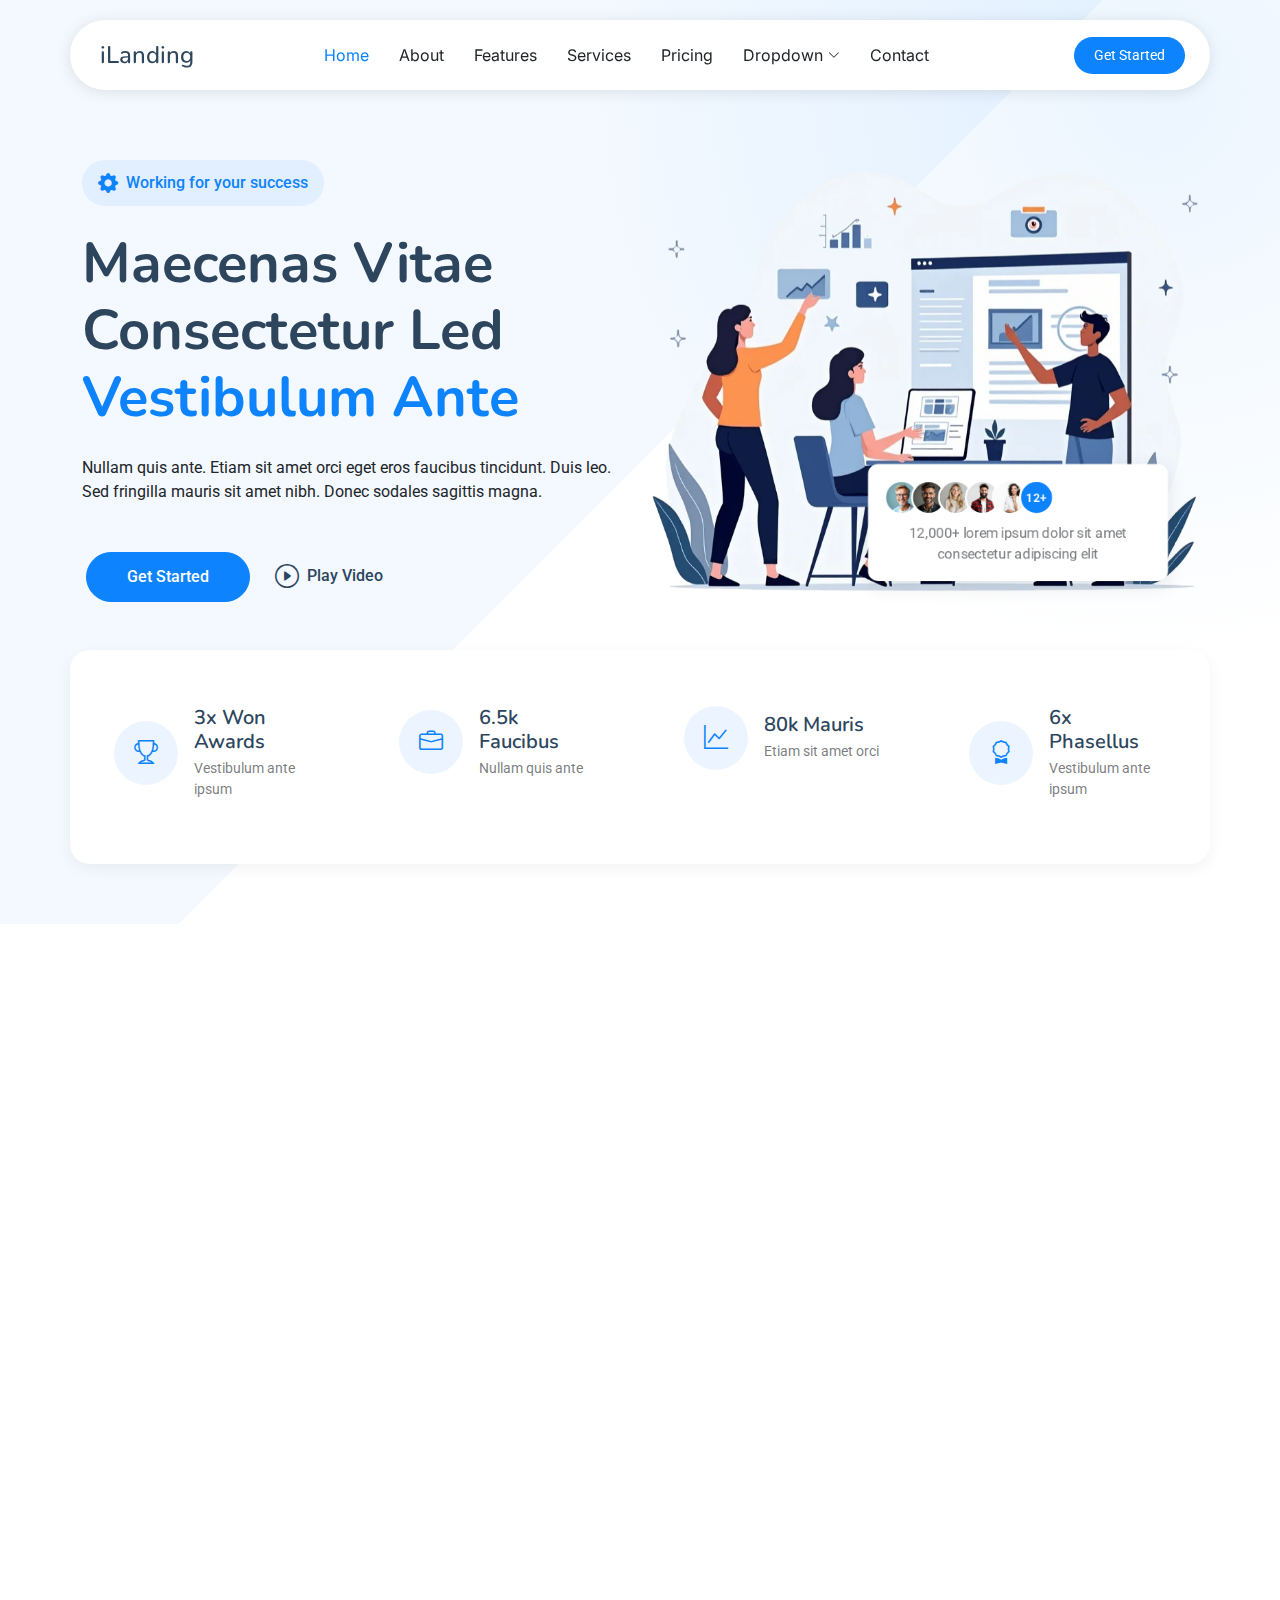
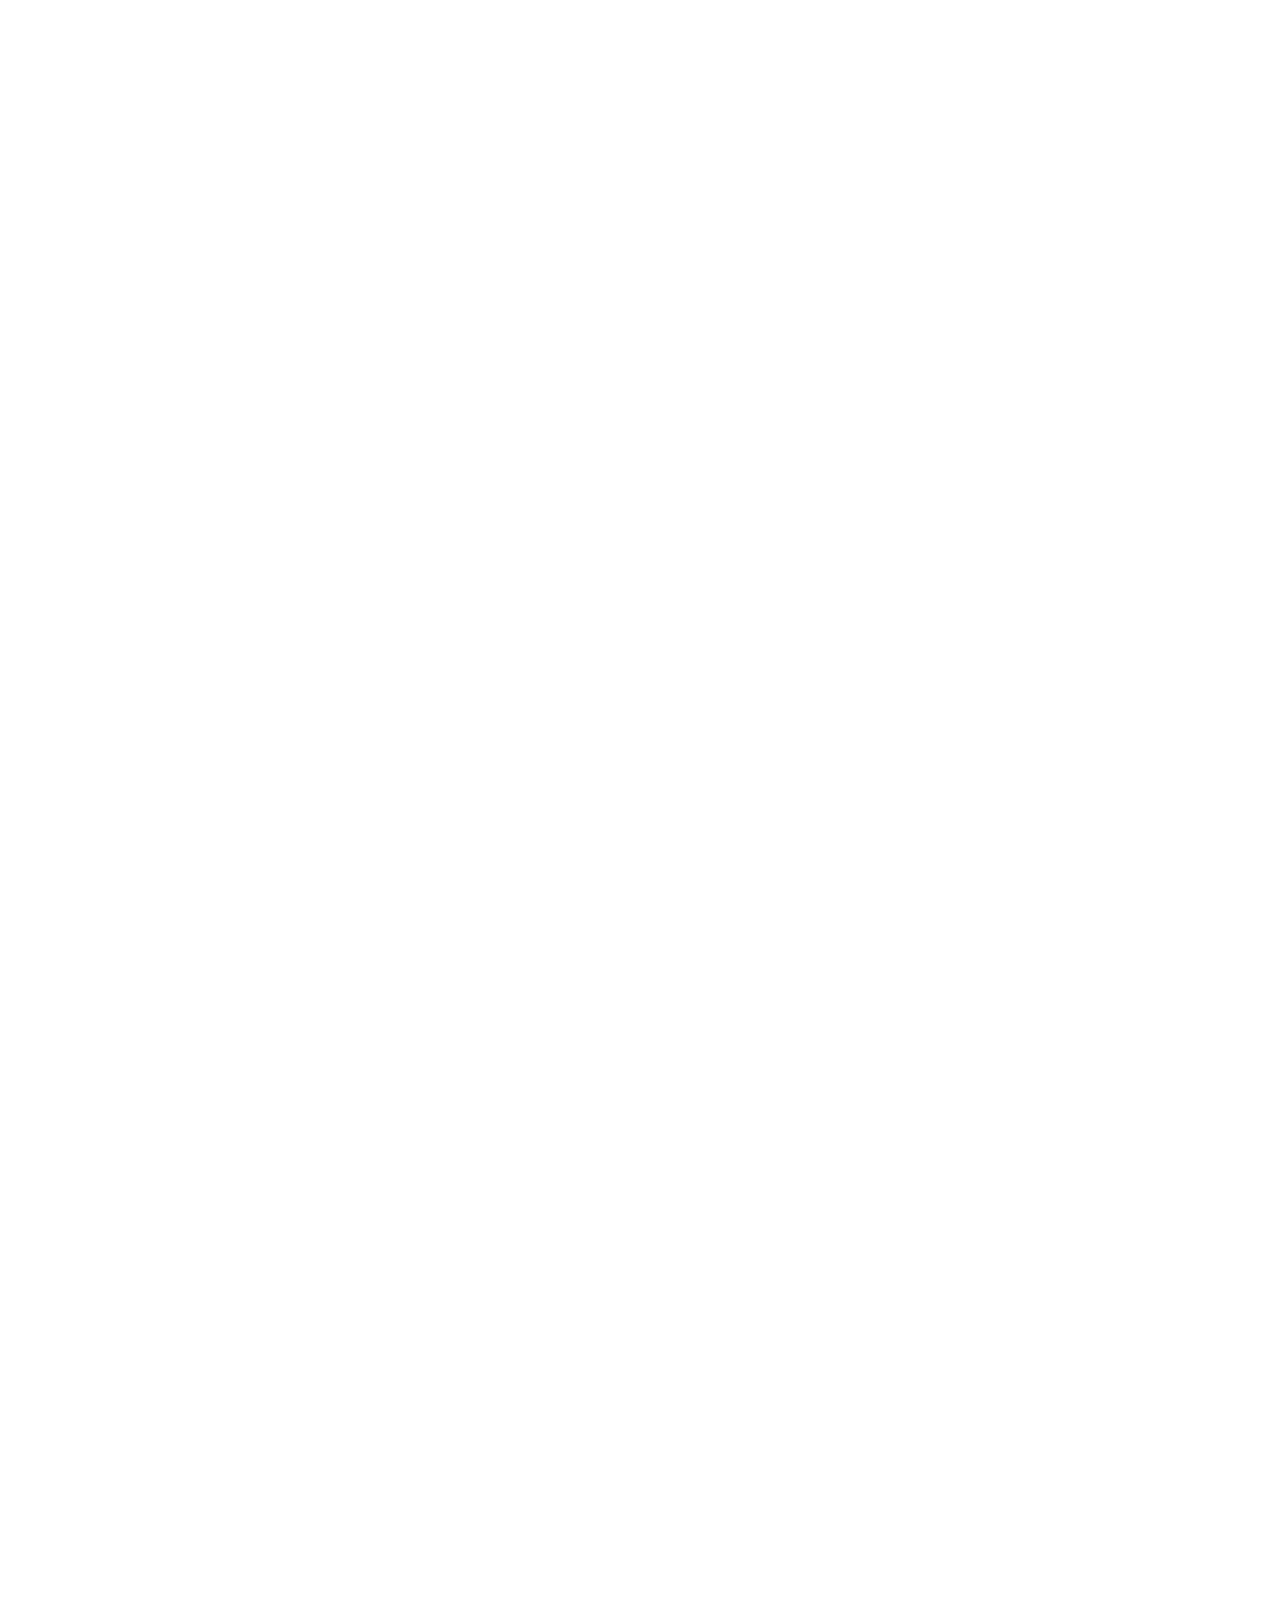
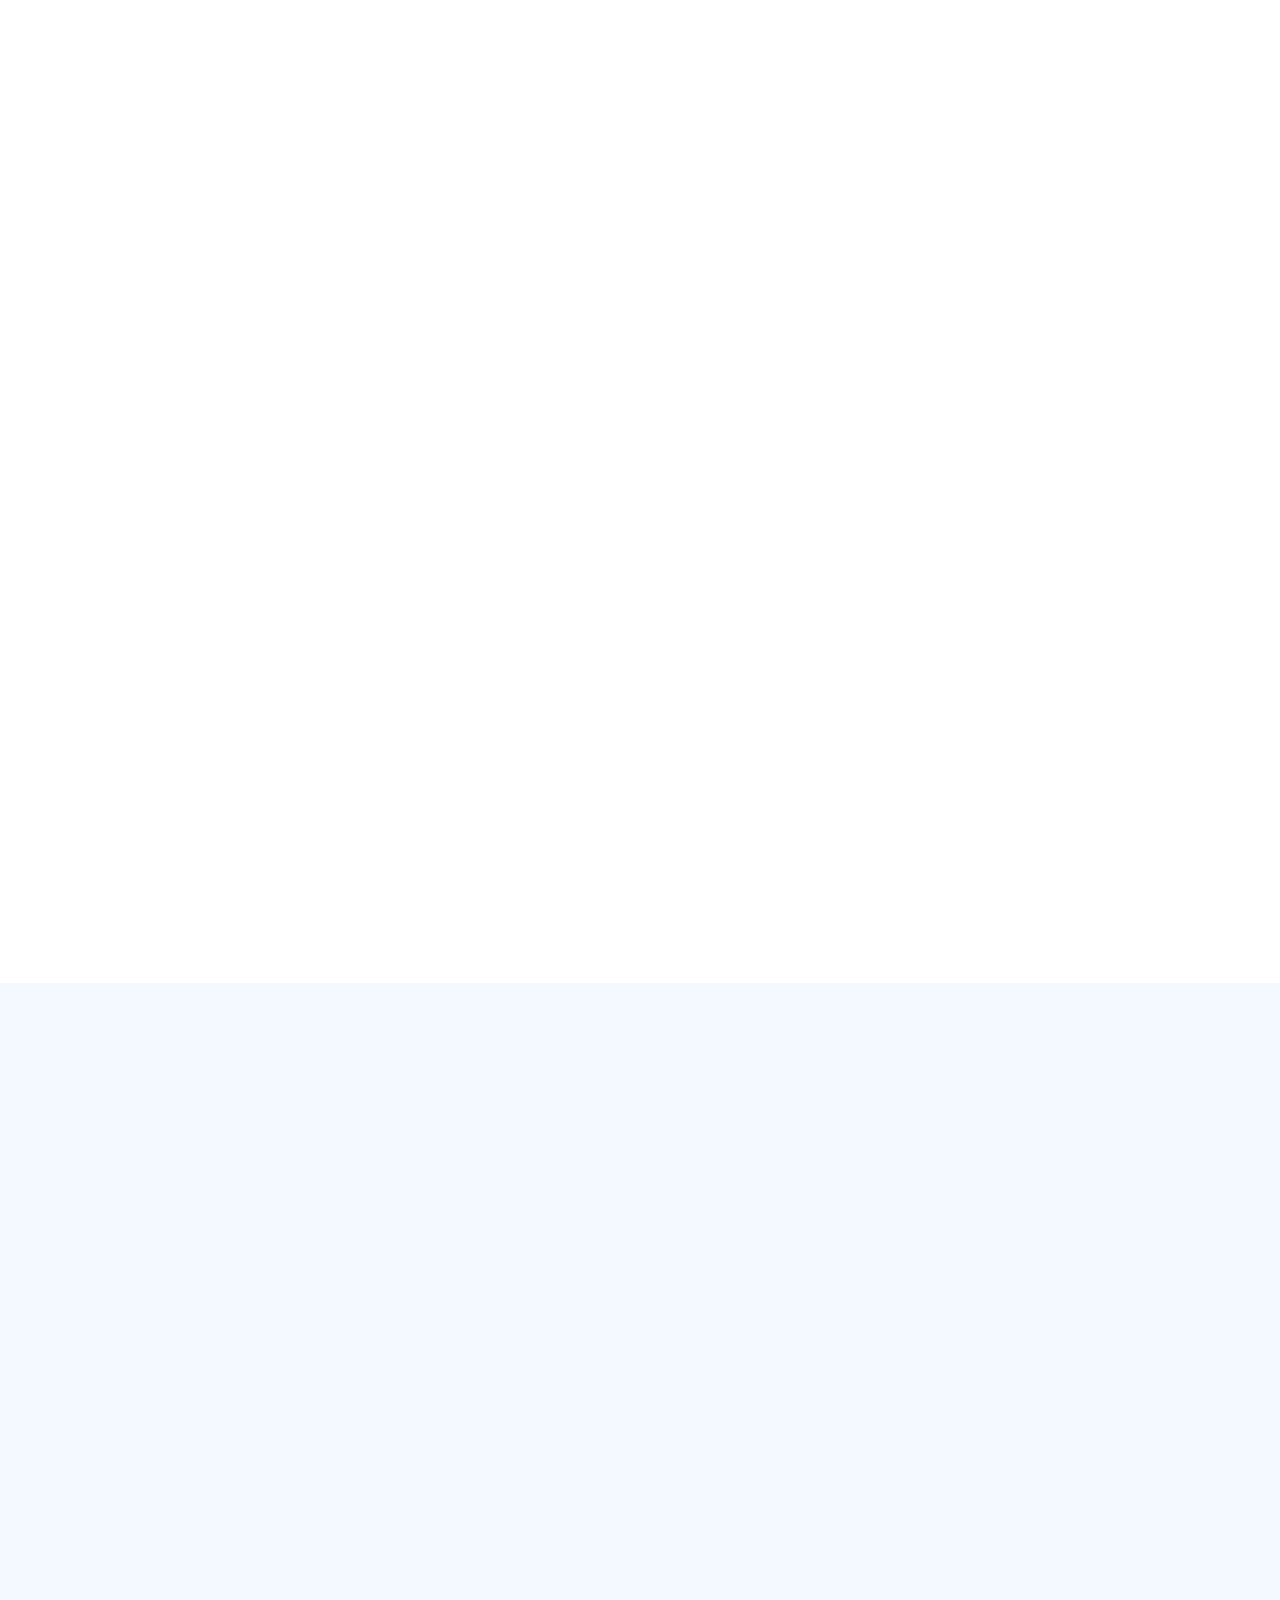
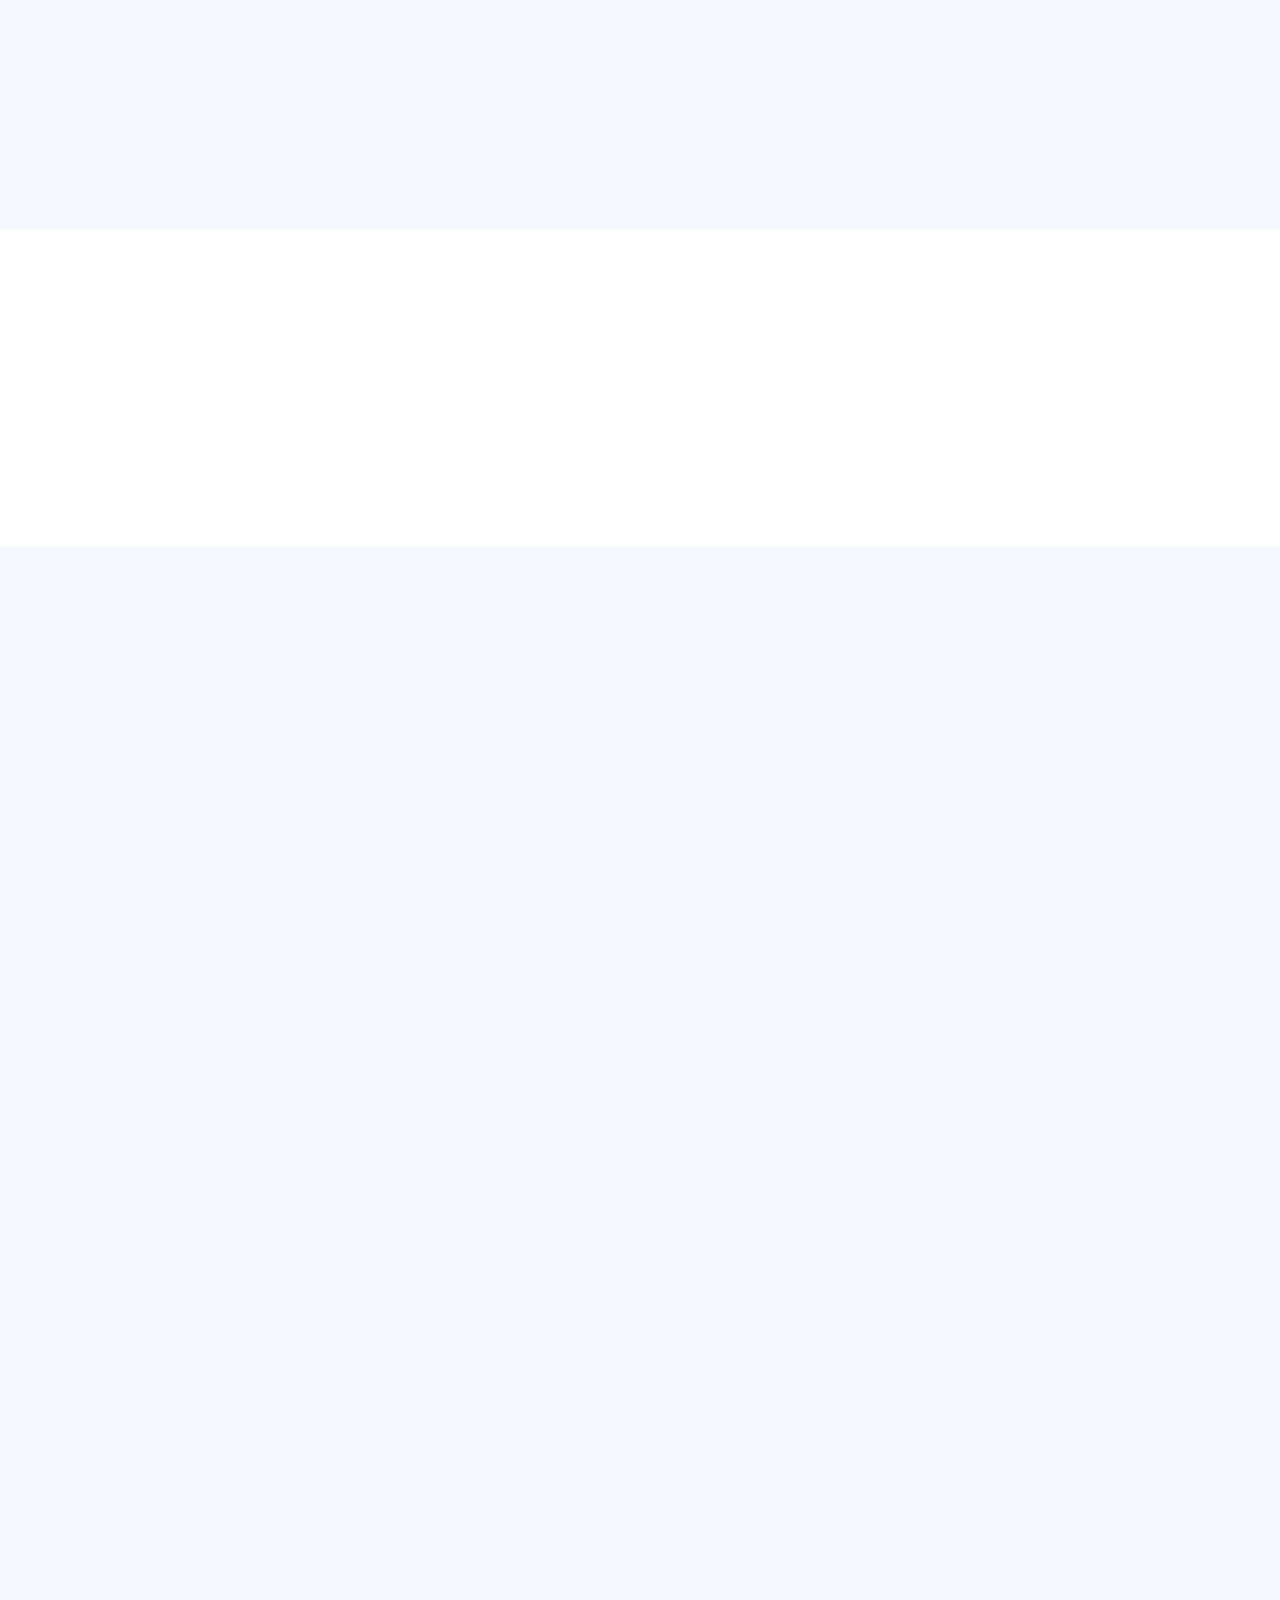
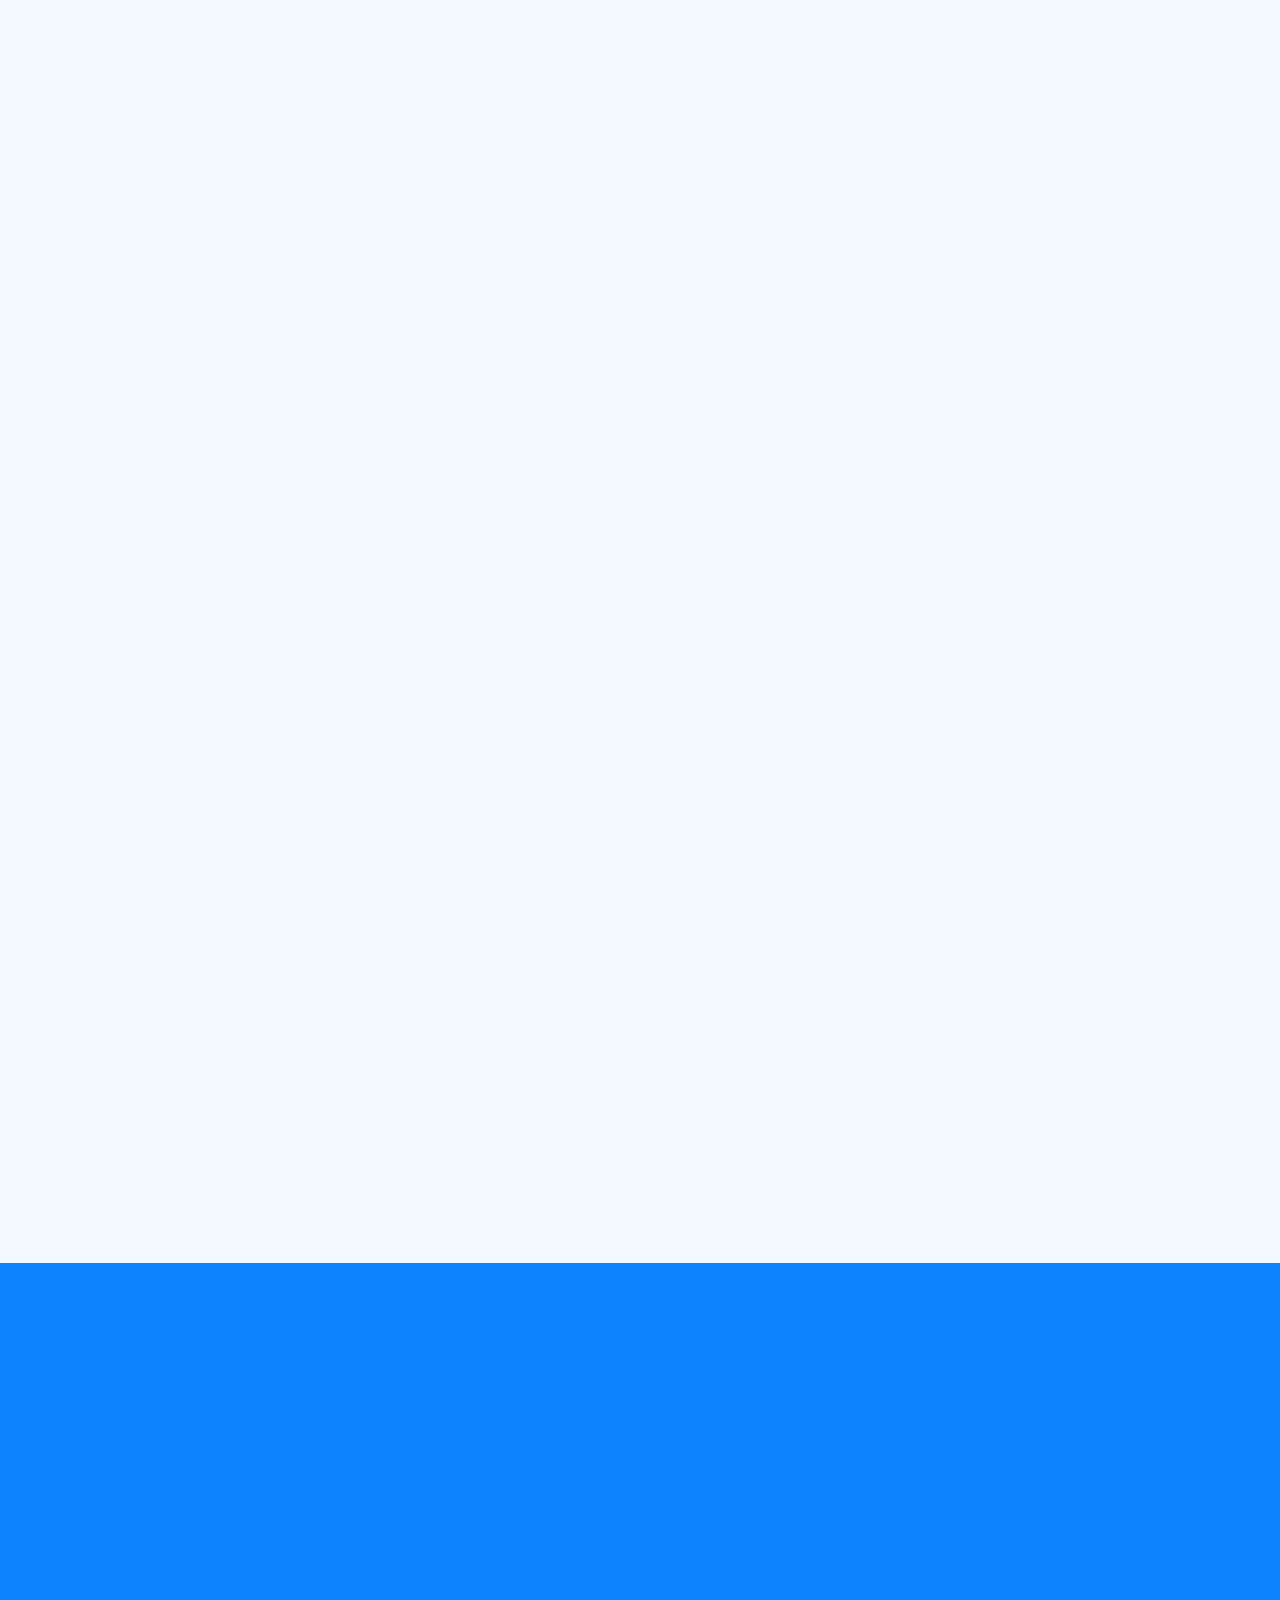
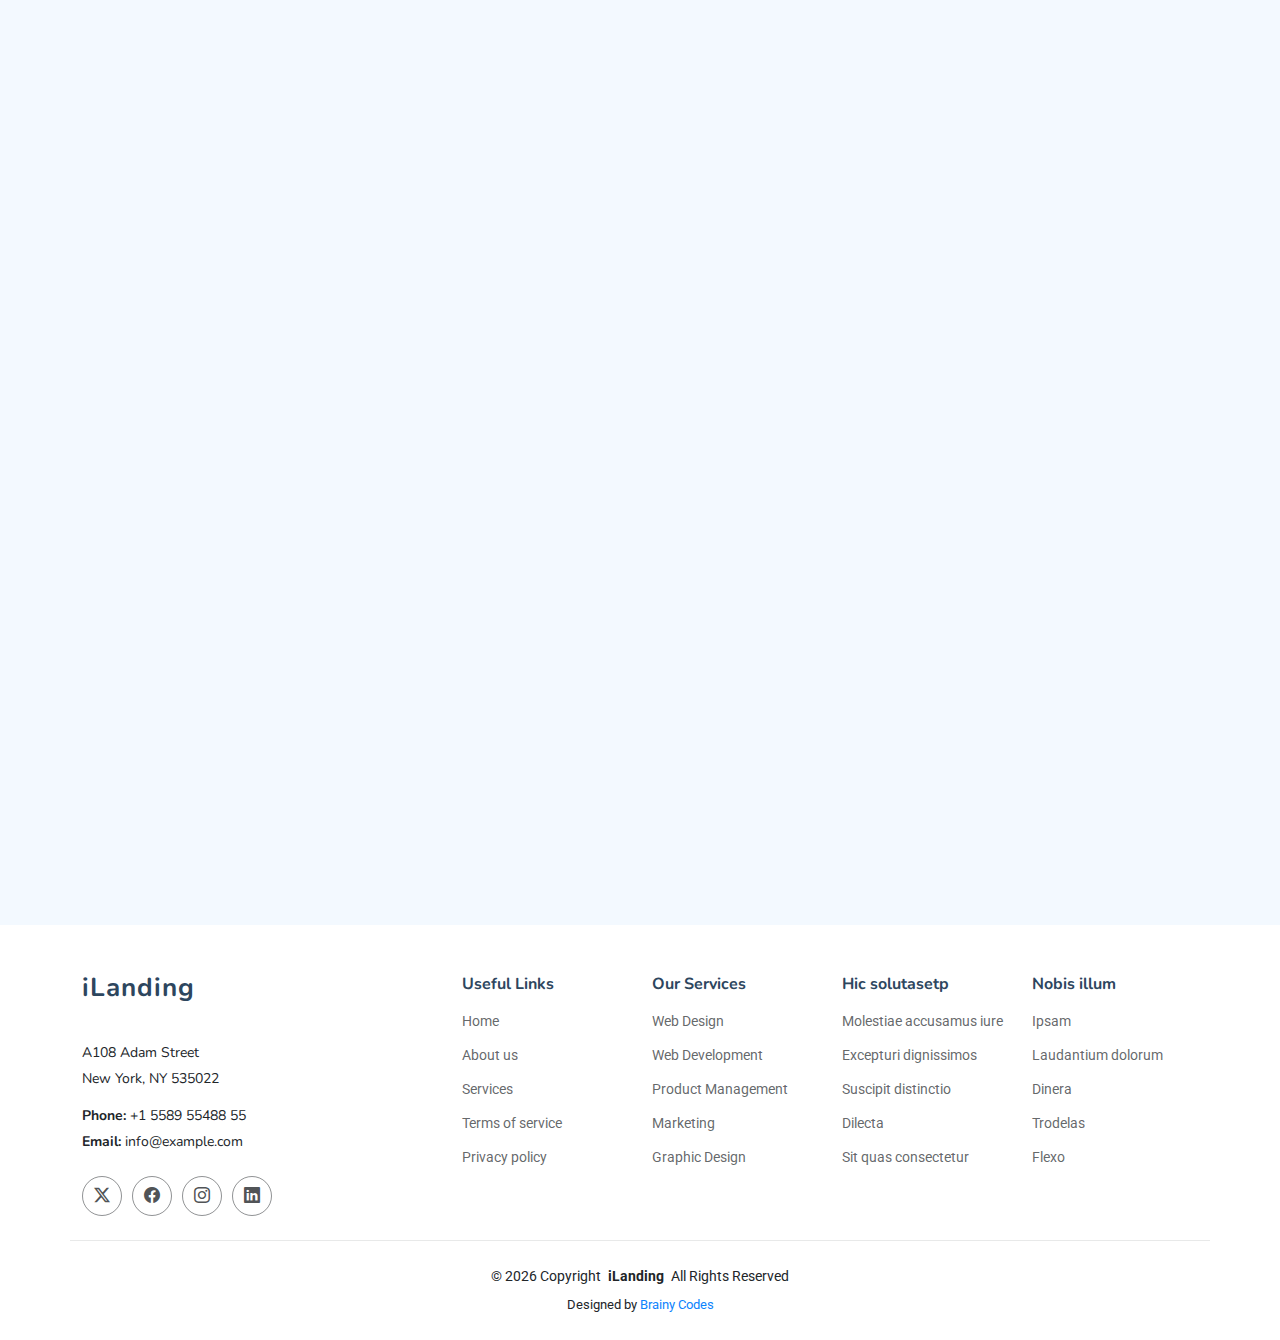
<file: index.html>
<!DOCTYPE html>
<html lang="en">

<head>
  <meta charset="utf-8">
  <meta content="width=device-width, initial-scale=1.0" name="viewport">
  <title>Index - iLanding Bootstrap Template</title>
  <meta name="description" content="">
  <meta name="keywords" content="">

  <!-- Favicons -->
  <link href="assets/img/favicon.png" rel="icon">
  <link href="assets/img/apple-touch-icon.png" rel="apple-touch-icon">

  <!-- Fonts -->
  <link href="https://fonts.googleapis.com" rel="preconnect">
  <link href="https://fonts.gstatic.com" rel="preconnect" crossorigin>
  <link href="https://fonts.googleapis.com/css2?family=Roboto:ital,wght@0,100;0,300;0,400;0,500;0,700;0,900;1,100;1,300;1,400;1,500;1,700;1,900&family=Inter:wght@100;200;300;400;500;600;700;800;900&family=Nunito:ital,wght@0,200;0,300;0,400;0,500;0,600;0,700;0,800;0,900;1,200;1,300;1,400;1,500;1,600;1,700;1,800;1,900&display=swap" rel="stylesheet">

  <!-- Vendor CSS Files -->
  <link href="assets/vendor/bootstrap/css/bootstrap.min.css" rel="stylesheet">
  <link href="assets/vendor/bootstrap-icons/bootstrap-icons.css" rel="stylesheet">
  <link href="assets/vendor/aos/aos.css" rel="stylesheet">
  <link href="assets/vendor/glightbox/css/glightbox.min.css" rel="stylesheet">
  <link href="assets/vendor/swiper/swiper-bundle.min.css" rel="stylesheet">

  <!-- Main CSS File -->
  <link href="assets/css/main.css" rel="stylesheet">

</head>

<body class="index-page">

  <header id="header" class="header d-flex align-items-center fixed-top">
    <div class="header-container container-fluid container-xl position-relative d-flex align-items-center justify-content-between">

      <a href="index.html" class="logo d-flex align-items-center me-auto me-xl-0">
        <!-- Uncomment the line below if you also wish to use an image logo -->
        <!-- <img src="assets/img/logo.png" alt=""> -->
        <h1 class="sitename">iLanding</h1>
      </a>

      <nav id="navmenu" class="navmenu">
        <ul>
          <li><a href="#hero" class="active">Home</a></li>
          <li><a href="#about">About</a></li>
          <li><a href="#features">Features</a></li>
          <li><a href="#services">Services</a></li>
          <li><a href="#pricing">Pricing</a></li>
          <li class="dropdown"><a href="#"><span>Dropdown</span> <i class="bi bi-chevron-down toggle-dropdown"></i></a>
            <ul>
              <li><a href="#">Dropdown 1</a></li>
              <li class="dropdown"><a href="#"><span>Deep Dropdown</span> <i class="bi bi-chevron-down toggle-dropdown"></i></a>
                <ul>
                  <li><a href="#">Deep Dropdown 1</a></li>
                  <li><a href="#">Deep Dropdown 2</a></li>
                  <li><a href="#">Deep Dropdown 3</a></li>
                  <li><a href="#">Deep Dropdown 4</a></li>
                  <li><a href="#">Deep Dropdown 5</a></li>
                </ul>
              </li>
              <li><a href="#">Dropdown 2</a></li>
              <li><a href="#">Dropdown 3</a></li>
              <li><a href="#">Dropdown 4</a></li>
            </ul>
          </li>
          <li><a href="#contact">Contact</a></li>
        </ul>
        <i class="mobile-nav-toggle d-xl-none bi bi-list"></i>
      </nav>

      <a class="btn-getstarted" href="index.html#about">Get Started</a>

    </div>
  </header>

  <main class="main">

    <!-- Hero Section -->
    <section id="hero" class="hero section">

      <div class="container" data-aos="fade-up" data-aos-delay="100">

        <div class="row align-items-center">
          <div class="col-lg-6">
            <div class="hero-content" data-aos="fade-up" data-aos-delay="200">
              <div class="company-badge mb-4">
                <i class="bi bi-gear-fill me-2"></i>
                Working for your success
              </div>

              <h1 class="mb-4">
                Maecenas Vitae <br>
                Consectetur Led <br>
                <span class="accent-text">Vestibulum Ante</span>
              </h1>

              <p class="mb-4 mb-md-5">
                Nullam quis ante. Etiam sit amet orci eget eros faucibus tincidunt.
                Duis leo. Sed fringilla mauris sit amet nibh. Donec sodales sagittis magna.
              </p>

              <div class="hero-buttons">
                <a href="#about" class="btn btn-primary me-0 me-sm-2 mx-1">Get Started</a>
                <a href="https://www.youtube.com/watch?v=Y7f98aduVJ8" class="btn btn-link mt-2 mt-sm-0 glightbox">
                  <i class="bi bi-play-circle me-1"></i>
                  Play Video
                </a>
              </div>
            </div>
          </div>

          <div class="col-lg-6">
            <div class="hero-image" data-aos="zoom-out" data-aos-delay="300">
              <img src="assets/img/illustration-1.webp" alt="Hero Image" class="img-fluid">

              <div class="customers-badge">
                <div class="customer-avatars">
                  <img src="assets/img/avatar-1.webp" alt="Customer 1" class="avatar">
                  <img src="assets/img/avatar-2.webp" alt="Customer 2" class="avatar">
                  <img src="assets/img/avatar-3.webp" alt="Customer 3" class="avatar">
                  <img src="assets/img/avatar-4.webp" alt="Customer 4" class="avatar">
                  <img src="assets/img/avatar-5.webp" alt="Customer 5" class="avatar">
                  <span class="avatar more">12+</span>
                </div>
                <p class="mb-0 mt-2">12,000+ lorem ipsum dolor sit amet consectetur adipiscing elit</p>
              </div>
            </div>
          </div>
        </div>

        <div class="row stats-row gy-4 mt-5" data-aos="fade-up" data-aos-delay="500">
          <div class="col-lg-3 col-md-6">
            <div class="stat-item">
              <div class="stat-icon">
                <i class="bi bi-trophy"></i>
              </div>
              <div class="stat-content">
                <h4>3x Won Awards</h4>
                <p class="mb-0">Vestibulum ante ipsum</p>
              </div>
            </div>
          </div>
          <div class="col-lg-3 col-md-6">
            <div class="stat-item">
              <div class="stat-icon">
                <i class="bi bi-briefcase"></i>
              </div>
              <div class="stat-content">
                <h4>6.5k Faucibus</h4>
                <p class="mb-0">Nullam quis ante</p>
              </div>
            </div>
          </div>
          <div class="col-lg-3 col-md-6">
            <div class="stat-item">
              <div class="stat-icon">
                <i class="bi bi-graph-up"></i>
              </div>
              <div class="stat-content">
                <h4>80k Mauris</h4>
                <p class="mb-0">Etiam sit amet orci</p>
              </div>
            </div>
          </div>
          <div class="col-lg-3 col-md-6">
            <div class="stat-item">
              <div class="stat-icon">
                <i class="bi bi-award"></i>
              </div>
              <div class="stat-content">
                <h4>6x Phasellus</h4>
                <p class="mb-0">Vestibulum ante ipsum</p>
              </div>
            </div>
          </div>
        </div>

      </div>

    </section><!-- /Hero Section -->

    <!-- About Section -->
    <section id="about" class="about section">

      <div class="container" data-aos="fade-up" data-aos-delay="100">

        <div class="row gy-4 align-items-center justify-content-between">

          <div class="col-xl-5" data-aos="fade-up" data-aos-delay="200">
            <span class="about-meta">MORE ABOUT US</span>
            <h2 class="about-title">Voluptas enim suscipit temporibus</h2>
            <p class="about-description">Sed ut perspiciatis unde omnis iste natus error sit voluptatem accusantium doloremque laudantium, totam rem aperiam, eaque ipsa quae ab illo inventore veritatis et quasi architecto beatae vitae dicta sunt explicabo.</p>

            <div class="row feature-list-wrapper">
              <div class="col-md-6">
                <ul class="feature-list">
                  <li><i class="bi bi-check-circle-fill"></i> Lorem ipsum dolor sit amet</li>
                  <li><i class="bi bi-check-circle-fill"></i> Consectetur adipiscing elit</li>
                  <li><i class="bi bi-check-circle-fill"></i> Sed do eiusmod tempor</li>
                </ul>
              </div>
              <div class="col-md-6">
                <ul class="feature-list">
                  <li><i class="bi bi-check-circle-fill"></i> Incididunt ut labore et</li>
                  <li><i class="bi bi-check-circle-fill"></i> Dolore magna aliqua</li>
                  <li><i class="bi bi-check-circle-fill"></i> Ut enim ad minim veniam</li>
                </ul>
              </div>
            </div>

            <div class="info-wrapper">
              <div class="row gy-4">
                <div class="col-lg-5">
                  <div class="profile d-flex align-items-center gap-3">
                    <img src="assets/img/avatar-1.webp" alt="CEO Profile" class="profile-image">
                    <div>
                      <h4 class="profile-name">Mario Smith</h4>
                      <p class="profile-position">CEO &amp; Founder</p>
                    </div>
                  </div>
                </div>
                <div class="col-lg-7">
                  <div class="contact-info d-flex align-items-center gap-2">
                    <i class="bi bi-telephone-fill"></i>
                    <div>
                      <p class="contact-label">Call us anytime</p>
                      <p class="contact-number">+123 456-789</p>
                    </div>
                  </div>
                </div>
              </div>
            </div>
          </div>

          <div class="col-xl-6" data-aos="fade-up" data-aos-delay="300">
            <div class="image-wrapper">
              <div class="images position-relative" data-aos="zoom-out" data-aos-delay="400">
                <img src="assets/img/about-5.webp" alt="Business Meeting" class="img-fluid main-image rounded-4">
                <img src="assets/img/about-2.webp" alt="Team Discussion" class="img-fluid small-image rounded-4">
              </div>
              <div class="experience-badge floating">
                <h3>15+ <span>Years</span></h3>
                <p>Of experience in business service</p>
              </div>
            </div>
          </div>
        </div>

      </div>

    </section><!-- /About Section -->

    <!-- Features Section -->
    <section id="features" class="features section">

      <!-- Section Title -->
      <div class="container section-title" data-aos="fade-up">
        <h2>Features</h2>
        <p>Necessitatibus eius consequatur ex aliquid fuga eum quidem sint consectetur velit</p>
      </div><!-- End Section Title -->

      <div class="container">

        <div class="d-flex justify-content-center">

          <ul class="nav nav-tabs" data-aos="fade-up" data-aos-delay="100">

            <li class="nav-item">
              <a class="nav-link active show" data-bs-toggle="tab" data-bs-target="#features-tab-1">
                <h4>Modisit</h4>
              </a>
            </li><!-- End tab nav item -->

            <li class="nav-item">
              <a class="nav-link" data-bs-toggle="tab" data-bs-target="#features-tab-2">
                <h4>Praesenti</h4>
              </a><!-- End tab nav item -->

            </li>
            <li class="nav-item">
              <a class="nav-link" data-bs-toggle="tab" data-bs-target="#features-tab-3">
                <h4>Explica</h4>
              </a>
            </li><!-- End tab nav item -->

          </ul>

        </div>

        <div class="tab-content" data-aos="fade-up" data-aos-delay="200">

          <div class="tab-pane fade active show" id="features-tab-1">
            <div class="row">
              <div class="col-lg-6 order-2 order-lg-1 mt-3 mt-lg-0 d-flex flex-column justify-content-center">
                <h3>Voluptatem dignissimos provident</h3>
                <p class="fst-italic">
                  Lorem ipsum dolor sit amet, consectetur adipiscing elit, sed do eiusmod tempor incididunt ut labore et dolore
                  magna aliqua.
                </p>
                <ul>
                  <li><i class="bi bi-check2-all"></i> <span>Ullamco laboris nisi ut aliquip ex ea commodo consequat.</span></li>
                  <li><i class="bi bi-check2-all"></i> <span>Duis aute irure dolor in reprehenderit in voluptate velit.</span></li>
                  <li><i class="bi bi-check2-all"></i> <span>Ullamco laboris nisi ut aliquip ex ea commodo consequat. Duis aute irure dolor in reprehenderit in voluptate trideta storacalaperda mastiro dolore eu fugiat nulla pariatur.</span></li>
                </ul>
              </div>
              <div class="col-lg-6 order-1 order-lg-2 text-center">
                <img src="assets/img/features-illustration-1.webp" alt="" class="img-fluid">
              </div>
            </div>
          </div><!-- End tab content item -->

          <div class="tab-pane fade" id="features-tab-2">
            <div class="row">
              <div class="col-lg-6 order-2 order-lg-1 mt-3 mt-lg-0 d-flex flex-column justify-content-center">
                <h3>Neque exercitationem debitis</h3>
                <p class="fst-italic">
                  Lorem ipsum dolor sit amet, consectetur adipiscing elit, sed do eiusmod tempor incididunt ut labore et dolore
                  magna aliqua.
                </p>
                <ul>
                  <li><i class="bi bi-check2-all"></i> <span>Ullamco laboris nisi ut aliquip ex ea commodo consequat.</span></li>
                  <li><i class="bi bi-check2-all"></i> <span>Duis aute irure dolor in reprehenderit in voluptate velit.</span></li>
                  <li><i class="bi bi-check2-all"></i> <span>Provident mollitia neque rerum asperiores dolores quos qui a. Ipsum neque dolor voluptate nisi sed.</span></li>
                  <li><i class="bi bi-check2-all"></i> <span>Ullamco laboris nisi ut aliquip ex ea commodo consequat. Duis aute irure dolor in reprehenderit in voluptate trideta storacalaperda mastiro dolore eu fugiat nulla pariatur.</span></li>
                </ul>
              </div>
              <div class="col-lg-6 order-1 order-lg-2 text-center">
                <img src="assets/img/features-illustration-2.webp" alt="" class="img-fluid">
              </div>
            </div>
          </div><!-- End tab content item -->

          <div class="tab-pane fade" id="features-tab-3">
            <div class="row">
              <div class="col-lg-6 order-2 order-lg-1 mt-3 mt-lg-0 d-flex flex-column justify-content-center">
                <h3>Voluptatibus commodi accusamu</h3>
                <ul>
                  <li><i class="bi bi-check2-all"></i> <span>Ullamco laboris nisi ut aliquip ex ea commodo consequat.</span></li>
                  <li><i class="bi bi-check2-all"></i> <span>Duis aute irure dolor in reprehenderit in voluptate velit.</span></li>
                  <li><i class="bi bi-check2-all"></i> <span>Provident mollitia neque rerum asperiores dolores quos qui a. Ipsum neque dolor voluptate nisi sed.</span></li>
                </ul>
                <p class="fst-italic">
                  Lorem ipsum dolor sit amet, consectetur adipiscing elit, sed do eiusmod tempor incididunt ut labore et dolore
                  magna aliqua.
                </p>
              </div>
              <div class="col-lg-6 order-1 order-lg-2 text-center">
                <img src="assets/img/features-illustration-3.webp" alt="" class="img-fluid">
              </div>
            </div>
          </div><!-- End tab content item -->

        </div>

      </div>

    </section><!-- /Features Section -->

    <!-- Features Cards Section -->
    <section id="features-cards" class="features-cards section">

      <div class="container">

        <div class="row gy-4">

          <div class="col-xl-3 col-md-6" data-aos="zoom-in" data-aos-delay="100">
            <div class="feature-box orange">
              <i class="bi bi-award"></i>
              <h4>Corporis voluptates</h4>
              <p>Consequuntur sunt aut quasi enim aliquam quae harum pariatur laboris nisi ut aliquip</p>
            </div>
          </div><!-- End Feature Borx-->

          <div class="col-xl-3 col-md-6" data-aos="zoom-in" data-aos-delay="200">
            <div class="feature-box blue">
              <i class="bi bi-patch-check"></i>
              <h4>Explicabo consectetur</h4>
              <p>Est autem dicta beatae suscipit. Sint veritatis et sit quasi ab aut inventore</p>
            </div>
          </div><!-- End Feature Borx-->

          <div class="col-xl-3 col-md-6" data-aos="zoom-in" data-aos-delay="300">
            <div class="feature-box green">
              <i class="bi bi-sunrise"></i>
              <h4>Ullamco laboris</h4>
              <p>Excepteur sint occaecat cupidatat non proident, sunt in culpa qui officia deserunt</p>
            </div>
          </div><!-- End Feature Borx-->

          <div class="col-xl-3 col-md-6" data-aos="zoom-in" data-aos-delay="400">
            <div class="feature-box red">
              <i class="bi bi-shield-check"></i>
              <h4>Labore consequatur</h4>
              <p>Aut suscipit aut cum nemo deleniti aut omnis. Doloribus ut maiores omnis facere</p>
            </div>
          </div><!-- End Feature Borx-->

        </div>

      </div>

    </section><!-- /Features Cards Section -->

    <!-- Features 2 Section -->
    <section id="features-2" class="features-2 section">

      <div class="container" data-aos="fade-up" data-aos-delay="100">

        <div class="row align-items-center">

          <div class="col-lg-4">

            <div class="feature-item text-end mb-5" data-aos="fade-right" data-aos-delay="200">
              <div class="d-flex align-items-center justify-content-end gap-4">
                <div class="feature-content">
                  <h3>Use On Any Device</h3>
                  <p>Vestibulum ante ipsum primis in faucibus orci luctus et ultrices posuere cubilia Curae; In ac dui quis mi consectetuer lacinia.</p>
                </div>
                <div class="feature-icon flex-shrink-0">
                  <i class="bi bi-display"></i>
                </div>
              </div>
            </div><!-- End .feature-item -->

            <div class="feature-item text-end mb-5" data-aos="fade-right" data-aos-delay="300">
              <div class="d-flex align-items-center justify-content-end gap-4">
                <div class="feature-content">
                  <h3>Feather Icons</h3>
                  <p>Phasellus ullamcorper ipsum rutrum nunc nunc nonummy metus vestibulum volutpat sapien arcu sed augue aliquam erat volutpat.</p>
                </div>
                <div class="feature-icon flex-shrink-0">
                  <i class="bi bi-feather"></i>
                </div>
              </div>
            </div><!-- End .feature-item -->

            <div class="feature-item text-end" data-aos="fade-right" data-aos-delay="400">
              <div class="d-flex align-items-center justify-content-end gap-4">
                <div class="feature-content">
                  <h3>Retina Ready</h3>
                  <p>Aenean tellus metus bibendum sed posuere ac mattis non nunc vestibulum fringilla purus sit amet fermentum aenean commodo.</p>
                </div>
                <div class="feature-icon flex-shrink-0">
                  <i class="bi bi-eye"></i>
                </div>
              </div>
            </div><!-- End .feature-item -->

          </div>

          <div class="col-lg-4" data-aos="zoom-in" data-aos-delay="200">
            <div class="phone-mockup text-center">
              <img src="assets/img/phone-app-screen.webp" alt="Phone Mockup" class="img-fluid">
            </div>
          </div><!-- End Phone Mockup -->

          <div class="col-lg-4">

            <div class="feature-item mb-5" data-aos="fade-left" data-aos-delay="200">
              <div class="d-flex align-items-center gap-4">
                <div class="feature-icon flex-shrink-0">
                  <i class="bi bi-code-square"></i>
                </div>
                <div class="feature-content">
                  <h3>W3c Valid Code</h3>
                  <p>Donec vitae sapien ut libero venenatis faucibus nullam quis ante etiam sit amet orci eget eros faucibus tincidunt.</p>
                </div>
              </div>
            </div><!-- End .feature-item -->

            <div class="feature-item mb-5" data-aos="fade-left" data-aos-delay="300">
              <div class="d-flex align-items-center gap-4">
                <div class="feature-icon flex-shrink-0">
                  <i class="bi bi-phone"></i>
                </div>
                <div class="feature-content">
                  <h3>Fully Responsive</h3>
                  <p>Maecenas tempus tellus eget condimentum rhoncus sem quam semper libero sit amet adipiscing sem neque sed ipsum.</p>
                </div>
              </div>
            </div><!-- End .feature-item -->

            <div class="feature-item" data-aos="fade-left" data-aos-delay="400">
              <div class="d-flex align-items-center gap-4">
                <div class="feature-icon flex-shrink-0">
                  <i class="bi bi-browser-chrome"></i>
                </div>
                <div class="feature-content">
                  <h3>Browser Compatibility</h3>
                  <p>Nullam dictum felis eu pede mollis pretium integer tincidunt cras dapibus vivamus elementum semper nisi aenean vulputate.</p>
                </div>
              </div>
            </div><!-- End .feature-item -->

          </div>
        </div>

      </div>

    </section><!-- /Features 2 Section -->

    <!-- Call To Action Section -->
    <section id="call-to-action" class="call-to-action section">

      <div class="container" data-aos="fade-up" data-aos-delay="100">

        <div class="row content justify-content-center align-items-center position-relative">
          <div class="col-lg-8 mx-auto text-center">
            <h2 class="display-4 mb-4">Maecenas tempus tellus eget condimentum</h2>
            <p class="mb-4">Vestibulum ante ipsum primis in faucibus orci luctus et ultrices posuere cubilia Curae; Donec velit neque, auctor sit amet aliquam vel</p>
            <a href="#" class="btn btn-cta">Call To Action</a>
          </div>

          <!-- Abstract Background Elements -->
          <div class="shape shape-1">
            <svg viewBox="0 0 200 200" xmlns="http://www.w3.org/2000/svg">
              <path d="M47.1,-57.1C59.9,-45.6,68.5,-28.9,71.4,-10.9C74.2,7.1,71.3,26.3,61.5,41.1C51.7,55.9,35,66.2,16.9,69.2C-1.3,72.2,-21,67.8,-36.9,57.9C-52.8,48,-64.9,32.6,-69.1,15.1C-73.3,-2.4,-69.5,-22,-59.4,-37.1C-49.3,-52.2,-32.8,-62.9,-15.7,-64.9C1.5,-67,34.3,-68.5,47.1,-57.1Z" transform="translate(100 100)"></path>
            </svg>
          </div>

          <div class="shape shape-2">
            <svg viewBox="0 0 200 200" xmlns="http://www.w3.org/2000/svg">
              <path d="M41.3,-49.1C54.4,-39.3,66.6,-27.2,71.1,-12.1C75.6,3,72.4,20.9,63.3,34.4C54.2,47.9,39.2,56.9,23.2,62.3C7.1,67.7,-10,69.4,-24.8,64.1C-39.7,58.8,-52.3,46.5,-60.1,31.5C-67.9,16.4,-70.9,-1.4,-66.3,-16.6C-61.8,-31.8,-49.7,-44.3,-36.3,-54C-22.9,-63.7,-8.2,-70.6,3.6,-75.1C15.4,-79.6,28.2,-58.9,41.3,-49.1Z" transform="translate(100 100)"></path>
            </svg>
          </div>

          <!-- Dot Pattern Groups -->
          <div class="dots dots-1">
            <svg viewBox="0 0 100 100" xmlns="http://www.w3.org/2000/svg">
              <pattern id="dot-pattern" x="0" y="0" width="20" height="20" patternUnits="userSpaceOnUse">
                <circle cx="2" cy="2" r="2" fill="currentColor"></circle>
              </pattern>
              <rect width="100" height="100" fill="url(#dot-pattern)"></rect>
            </svg>
          </div>

          <div class="dots dots-2">
            <svg viewBox="0 0 100 100" xmlns="http://www.w3.org/2000/svg">
              <pattern id="dot-pattern-2" x="0" y="0" width="20" height="20" patternUnits="userSpaceOnUse">
                <circle cx="2" cy="2" r="2" fill="currentColor"></circle>
              </pattern>
              <rect width="100" height="100" fill="url(#dot-pattern-2)"></rect>
            </svg>
          </div>

          <div class="shape shape-3">
            <svg viewBox="0 0 200 200" xmlns="http://www.w3.org/2000/svg">
              <path d="M43.3,-57.1C57.4,-46.5,71.1,-32.6,75.3,-16.2C79.5,0.2,74.2,19.1,65.1,35.3C56,51.5,43.1,65,27.4,71.7C11.7,78.4,-6.8,78.3,-23.9,72.4C-41,66.5,-56.7,54.8,-65.4,39.2C-74.1,23.6,-75.8,4,-71.7,-13.2C-67.6,-30.4,-57.7,-45.2,-44.3,-56.1C-30.9,-67,-15.5,-74,0.7,-74.9C16.8,-75.8,33.7,-70.7,43.3,-57.1Z" transform="translate(100 100)"></path>
            </svg>
          </div>
        </div>

      </div>

    </section><!-- /Call To Action Section -->

    <!-- Clients Section -->
    <section id="clients" class="clients section">

      <div class="container" data-aos="fade-up" data-aos-delay="100">

        <div class="swiper init-swiper">
          <script type="application/json" class="swiper-config">
            {
              "loop": true,
              "speed": 600,
              "autoplay": {
                "delay": 5000
              },
              "slidesPerView": "auto",
              "pagination": {
                "el": ".swiper-pagination",
                "type": "bullets",
                "clickable": true
              },
              "breakpoints": {
                "320": {
                  "slidesPerView": 2,
                  "spaceBetween": 40
                },
                "480": {
                  "slidesPerView": 3,
                  "spaceBetween": 60
                },
                "640": {
                  "slidesPerView": 4,
                  "spaceBetween": 80
                },
                "992": {
                  "slidesPerView": 6,
                  "spaceBetween": 120
                }
              }
            }
          </script>
          <div class="swiper-wrapper align-items-center">
            <div class="swiper-slide"><img src="assets/img/clients/client-1.png" class="img-fluid" alt=""></div>
            <div class="swiper-slide"><img src="assets/img/clients/client-2.png" class="img-fluid" alt=""></div>
            <div class="swiper-slide"><img src="assets/img/clients/client-3.png" class="img-fluid" alt=""></div>
            <div class="swiper-slide"><img src="assets/img/clients/client-4.png" class="img-fluid" alt=""></div>
            <div class="swiper-slide"><img src="assets/img/clients/client-5.png" class="img-fluid" alt=""></div>
            <div class="swiper-slide"><img src="assets/img/clients/client-6.png" class="img-fluid" alt=""></div>
            <div class="swiper-slide"><img src="assets/img/clients/client-7.png" class="img-fluid" alt=""></div>
            <div class="swiper-slide"><img src="assets/img/clients/client-8.png" class="img-fluid" alt=""></div>
          </div>
          <div class="swiper-pagination"></div>
        </div>

      </div>

    </section><!-- /Clients Section -->

    <!-- Testimonials Section -->
    <section id="testimonials" class="testimonials section light-background">

      <!-- Section Title -->
      <div class="container section-title" data-aos="fade-up">
        <h2>Testimonials</h2>
        <p>Necessitatibus eius consequatur ex aliquid fuga eum quidem sint consectetur velit</p>
      </div><!-- End Section Title -->

      <div class="container">

        <div class="row g-5">

          <div class="col-lg-6" data-aos="fade-up" data-aos-delay="100">
            <div class="testimonial-item">
              <img src="assets/img/testimonials/testimonials-1.jpg" class="testimonial-img" alt="">
              <h3>Saul Goodman</h3>
              <h4>Ceo &amp; Founder</h4>
              <div class="stars">
                <i class="bi bi-star-fill"></i><i class="bi bi-star-fill"></i><i class="bi bi-star-fill"></i><i class="bi bi-star-fill"></i><i class="bi bi-star-fill"></i>
              </div>
              <p>
                <i class="bi bi-quote quote-icon-left"></i>
                <span>Proin iaculis purus consequat sem cure digni ssim donec porttitora entum suscipit rhoncus. Accusantium quam, ultricies eget id, aliquam eget nibh et. Maecen aliquam, risus at semper.</span>
                <i class="bi bi-quote quote-icon-right"></i>
              </p>
            </div>
          </div><!-- End testimonial item -->

          <div class="col-lg-6" data-aos="fade-up" data-aos-delay="200">
            <div class="testimonial-item">
              <img src="assets/img/testimonials/testimonials-2.jpg" class="testimonial-img" alt="">
              <h3>Sara Wilsson</h3>
              <h4>Designer</h4>
              <div class="stars">
                <i class="bi bi-star-fill"></i><i class="bi bi-star-fill"></i><i class="bi bi-star-fill"></i><i class="bi bi-star-fill"></i><i class="bi bi-star-fill"></i>
              </div>
              <p>
                <i class="bi bi-quote quote-icon-left"></i>
                <span>Export tempor illum tamen malis malis eram quae irure esse labore quem cillum quid cillum eram malis quorum velit fore eram velit sunt aliqua noster fugiat irure amet legam anim culpa.</span>
                <i class="bi bi-quote quote-icon-right"></i>
              </p>
            </div>
          </div><!-- End testimonial item -->

          <div class="col-lg-6" data-aos="fade-up" data-aos-delay="300">
            <div class="testimonial-item">
              <img src="assets/img/testimonials/testimonials-3.jpg" class="testimonial-img" alt="">
              <h3>Jena Karlis</h3>
              <h4>Store Owner</h4>
              <div class="stars">
                <i class="bi bi-star-fill"></i><i class="bi bi-star-fill"></i><i class="bi bi-star-fill"></i><i class="bi bi-star-fill"></i><i class="bi bi-star-fill"></i>
              </div>
              <p>
                <i class="bi bi-quote quote-icon-left"></i>
                <span>Enim nisi quem export duis labore cillum quae magna enim sint quorum nulla quem veniam duis minim tempor labore quem eram duis noster aute amet eram fore quis sint minim.</span>
                <i class="bi bi-quote quote-icon-right"></i>
              </p>
            </div>
          </div><!-- End testimonial item -->

          <div class="col-lg-6" data-aos="fade-up" data-aos-delay="400">
            <div class="testimonial-item">
              <img src="assets/img/testimonials/testimonials-4.jpg" class="testimonial-img" alt="">
              <h3>Matt Brandon</h3>
              <h4>Freelancer</h4>
              <div class="stars">
                <i class="bi bi-star-fill"></i><i class="bi bi-star-fill"></i><i class="bi bi-star-fill"></i><i class="bi bi-star-fill"></i><i class="bi bi-star-fill"></i>
              </div>
              <p>
                <i class="bi bi-quote quote-icon-left"></i>
                <span>Fugiat enim eram quae cillum dolore dolor amet nulla culpa multos export minim fugiat minim velit minim dolor enim duis veniam ipsum anim magna sunt elit fore quem dolore labore illum veniam.</span>
                <i class="bi bi-quote quote-icon-right"></i>
              </p>
            </div>
          </div><!-- End testimonial item -->

        </div>

      </div>

    </section><!-- /Testimonials Section -->

    <!-- Stats Section -->
    <section id="stats" class="stats section">

      <div class="container" data-aos="fade-up" data-aos-delay="100">

        <div class="row gy-4">

          <div class="col-lg-3 col-md-6">
            <div class="stats-item text-center w-100 h-100">
              <span data-purecounter-start="0" data-purecounter-end="232" data-purecounter-duration="1" class="purecounter"></span>
              <p>Clients</p>
            </div>
          </div><!-- End Stats Item -->

          <div class="col-lg-3 col-md-6">
            <div class="stats-item text-center w-100 h-100">
              <span data-purecounter-start="0" data-purecounter-end="521" data-purecounter-duration="1" class="purecounter"></span>
              <p>Projects</p>
            </div>
          </div><!-- End Stats Item -->

          <div class="col-lg-3 col-md-6">
            <div class="stats-item text-center w-100 h-100">
              <span data-purecounter-start="0" data-purecounter-end="1453" data-purecounter-duration="1" class="purecounter"></span>
              <p>Hours Of Support</p>
            </div>
          </div><!-- End Stats Item -->

          <div class="col-lg-3 col-md-6">
            <div class="stats-item text-center w-100 h-100">
              <span data-purecounter-start="0" data-purecounter-end="32" data-purecounter-duration="1" class="purecounter"></span>
              <p>Workers</p>
            </div>
          </div><!-- End Stats Item -->

        </div>

      </div>

    </section><!-- /Stats Section -->

    <!-- Services Section -->
    <section id="services" class="services section light-background">

      <!-- Section Title -->
      <div class="container section-title" data-aos="fade-up">
        <h2>Services</h2>
        <p>Necessitatibus eius consequatur ex aliquid fuga eum quidem sint consectetur velit</p>
      </div><!-- End Section Title -->

      <div class="container" data-aos="fade-up" data-aos-delay="100">

        <div class="row g-4">

          <div class="col-lg-6" data-aos="fade-up" data-aos-delay="100">
            <div class="service-card d-flex">
              <div class="icon flex-shrink-0">
                <i class="bi bi-activity"></i>
              </div>
              <div>
                <h3>Nesciunt Mete</h3>
                <p>Provident nihil minus qui consequatur non omnis maiores. Eos accusantium minus dolores iure perferendis tempore et consequatur.</p>
                <a href="service-details.html" class="read-more">Read More <i class="bi bi-arrow-right"></i></a>
              </div>
            </div>
          </div><!-- End Service Card -->

          <div class="col-lg-6" data-aos="fade-up" data-aos-delay="200">
            <div class="service-card d-flex">
              <div class="icon flex-shrink-0">
                <i class="bi bi-diagram-3"></i>
              </div>
              <div>
                <h3>Eosle Commodi</h3>
                <p>Ut autem aut autem non a. Sint sint sit facilis nam iusto sint. Libero corrupti neque eum hic non ut nesciunt dolorem.</p>
                <a href="service-details.html" class="read-more">Read More <i class="bi bi-arrow-right"></i></a>
              </div>
            </div>
          </div><!-- End Service Card -->

          <div class="col-lg-6" data-aos="fade-up" data-aos-delay="300">
            <div class="service-card d-flex">
              <div class="icon flex-shrink-0">
                <i class="bi bi-easel"></i>
              </div>
              <div>
                <h3>Ledo Markt</h3>
                <p>Ut excepturi voluptatem nisi sed. Quidem fuga consequatur. Minus ea aut. Vel qui id voluptas adipisci eos earum corrupti.</p>
                <a href="service-details.html" class="read-more">Read More <i class="bi bi-arrow-right"></i></a>
              </div>
            </div>
          </div><!-- End Service Card -->

          <div class="col-lg-6" data-aos="fade-up" data-aos-delay="400">
            <div class="service-card d-flex">
              <div class="icon flex-shrink-0">
                <i class="bi bi-clipboard-data"></i>
              </div>
              <div>
                <h3>Asperiores Commodit</h3>
                <p>Non et temporibus minus omnis sed dolor esse consequatur. Cupiditate sed error ea fuga sit provident adipisci neque.</p>
                <a href="service-details.html" class="read-more">Read More <i class="bi bi-arrow-right"></i></a>
              </div>
            </div>
          </div><!-- End Service Card -->

        </div>

      </div>

    </section><!-- /Services Section -->

    <!-- Pricing Section -->
    <section id="pricing" class="pricing section light-background">

      <!-- Section Title -->
      <div class="container section-title" data-aos="fade-up">
        <h2>Pricing</h2>
        <p>Necessitatibus eius consequatur ex aliquid fuga eum quidem sint consectetur velit</p>
      </div><!-- End Section Title -->

      <div class="container" data-aos="fade-up" data-aos-delay="100">

        <div class="row g-4 justify-content-center">

          <!-- Basic Plan -->
          <div class="col-lg-4" data-aos="fade-up" data-aos-delay="100">
            <div class="pricing-card">
              <h3>Basic Plan</h3>
              <div class="price">
                <span class="currency">$</span>
                <span class="amount">9.9</span>
                <span class="period">/ month</span>
              </div>
              <p class="description">Sed ut perspiciatis unde omnis iste natus error sit voluptatem accusantium doloremque laudantium totam.</p>

              <h4>Featured Included:</h4>
              <ul class="features-list">
                <li>
                  <i class="bi bi-check-circle-fill"></i>
                  Duis aute irure dolor
                </li>
                <li>
                  <i class="bi bi-check-circle-fill"></i>
                  Excepteur sint occaecat
                </li>
                <li>
                  <i class="bi bi-check-circle-fill"></i>
                  Nemo enim ipsam voluptatem
                </li>
              </ul>

              <a href="#" class="btn btn-primary">
                Buy Now
                <i class="bi bi-arrow-right"></i>
              </a>
            </div>
          </div>

          <!-- Standard Plan -->
          <div class="col-lg-4" data-aos="fade-up" data-aos-delay="200">
            <div class="pricing-card popular">
              <div class="popular-badge">Most Popular</div>
              <h3>Standard Plan</h3>
              <div class="price">
                <span class="currency">$</span>
                <span class="amount">19.9</span>
                <span class="period">/ month</span>
              </div>
              <p class="description">At vero eos et accusamus et iusto odio dignissimos ducimus qui blanditiis praesentium voluptatum.</p>

              <h4>Featured Included:</h4>
              <ul class="features-list">
                <li>
                  <i class="bi bi-check-circle-fill"></i>
                  Lorem ipsum dolor sit amet
                </li>
                <li>
                  <i class="bi bi-check-circle-fill"></i>
                  Consectetur adipiscing elit
                </li>
                <li>
                  <i class="bi bi-check-circle-fill"></i>
                  Sed do eiusmod tempor
                </li>
                <li>
                  <i class="bi bi-check-circle-fill"></i>
                  Ut labore et dolore magna
                </li>
              </ul>

              <a href="#" class="btn btn-light">
                Buy Now
                <i class="bi bi-arrow-right"></i>
              </a>
            </div>
          </div>

          <!-- Premium Plan -->
          <div class="col-lg-4" data-aos="fade-up" data-aos-delay="300">
            <div class="pricing-card">
              <h3>Premium Plan</h3>
              <div class="price">
                <span class="currency">$</span>
                <span class="amount">39.9</span>
                <span class="period">/ month</span>
              </div>
              <p class="description">Quis autem vel eum iure reprehenderit qui in ea voluptate velit esse quam nihil molestiae.</p>

              <h4>Featured Included:</h4>
              <ul class="features-list">
                <li>
                  <i class="bi bi-check-circle-fill"></i>
                  Temporibus autem quibusdam
                </li>
                <li>
                  <i class="bi bi-check-circle-fill"></i>
                  Saepe eveniet ut et voluptates
                </li>
                <li>
                  <i class="bi bi-check-circle-fill"></i>
                  Nam libero tempore soluta
                </li>
                <li>
                  <i class="bi bi-check-circle-fill"></i>
                  Cumque nihil impedit quo
                </li>
                <li>
                  <i class="bi bi-check-circle-fill"></i>
                  Maxime placeat facere possimus
                </li>
              </ul>

              <a href="#" class="btn btn-primary">
                Buy Now
                <i class="bi bi-arrow-right"></i>
              </a>
            </div>
          </div>

        </div>

      </div>

    </section><!-- /Pricing Section -->

    <!-- Faq Section -->
    <section class="faq-9 faq section light-background" id="faq">

      <div class="container">
        <div class="row">

          <div class="col-lg-5" data-aos="fade-up">
            <h2 class="faq-title">Have a question? Check out the FAQ</h2>
            <p class="faq-description">Maecenas tempus tellus eget condimentum rhoncus sem quam semper libero sit amet adipiscing sem neque sed ipsum.</p>
            <div class="faq-arrow d-none d-lg-block" data-aos="fade-up" data-aos-delay="200">
              <svg class="faq-arrow" width="200" height="211" viewBox="0 0 200 211" fill="none" xmlns="http://www.w3.org/2000/svg">
                <path d="M198.804 194.488C189.279 189.596 179.529 185.52 169.407 182.07L169.384 182.049C169.227 181.994 169.07 181.939 168.912 181.884C166.669 181.139 165.906 184.546 167.669 185.615C174.053 189.473 182.761 191.837 189.146 195.695C156.603 195.912 119.781 196.591 91.266 179.049C62.5221 161.368 48.1094 130.695 56.934 98.891C84.5539 98.7247 112.556 84.0176 129.508 62.667C136.396 53.9724 146.193 35.1448 129.773 30.2717C114.292 25.6624 93.7109 41.8875 83.1971 51.3147C70.1109 63.039 59.63 78.433 54.2039 95.0087C52.1221 94.9842 50.0776 94.8683 48.0703 94.6608C30.1803 92.8027 11.2197 83.6338 5.44902 65.1074C-1.88449 41.5699 14.4994 19.0183 27.9202 1.56641C28.6411 0.625793 27.2862 -0.561638 26.5419 0.358501C13.4588 16.4098 -0.221091 34.5242 0.896608 56.5659C1.8218 74.6941 14.221 87.9401 30.4121 94.2058C37.7076 97.0203 45.3454 98.5003 53.0334 98.8449C47.8679 117.532 49.2961 137.487 60.7729 155.283C87.7615 197.081 139.616 201.147 184.786 201.155L174.332 206.827C172.119 208.033 174.345 211.287 176.537 210.105C182.06 207.125 187.582 204.122 193.084 201.144C193.346 201.147 195.161 199.887 195.423 199.868C197.08 198.548 193.084 201.144 195.528 199.81C196.688 199.192 197.846 198.552 199.006 197.935C200.397 197.167 200.007 195.087 198.804 194.488ZM60.8213 88.0427C67.6894 72.648 78.8538 59.1566 92.1207 49.0388C98.8475 43.9065 106.334 39.2953 114.188 36.1439C117.295 34.8947 120.798 33.6609 124.168 33.635C134.365 33.5511 136.354 42.9911 132.638 51.031C120.47 77.4222 86.8639 93.9837 58.0983 94.9666C58.8971 92.6666 59.783 90.3603 60.8213 88.0427Z" fill="currentColor"></path>
              </svg>
            </div>
          </div>

          <div class="col-lg-7" data-aos="fade-up" data-aos-delay="300">
            <div class="faq-container">

              <div class="faq-item faq-active">
                <h3>Non consectetur a erat nam at lectus urna duis?</h3>
                <div class="faq-content">
                  <p>Feugiat pretium nibh ipsum consequat. Tempus iaculis urna id volutpat lacus laoreet non curabitur gravida. Venenatis lectus magna fringilla urna porttitor rhoncus dolor purus non.</p>
                </div>
                <i class="faq-toggle bi bi-chevron-right"></i>
              </div><!-- End Faq item-->

              <div class="faq-item">
                <h3>Feugiat scelerisque varius morbi enim nunc faucibus?</h3>
                <div class="faq-content">
                  <p>Dolor sit amet consectetur adipiscing elit pellentesque habitant morbi. Id interdum velit laoreet id donec ultrices. Fringilla phasellus faucibus scelerisque eleifend donec pretium. Est pellentesque elit ullamcorper dignissim. Mauris ultrices eros in cursus turpis massa tincidunt dui.</p>
                </div>
                <i class="faq-toggle bi bi-chevron-right"></i>
              </div><!-- End Faq item-->

              <div class="faq-item">
                <h3>Dolor sit amet consectetur adipiscing elit pellentesque?</h3>
                <div class="faq-content">
                  <p>Eleifend mi in nulla posuere sollicitudin aliquam ultrices sagittis orci. Faucibus pulvinar elementum integer enim. Sem nulla pharetra diam sit amet nisl suscipit. Rutrum tellus pellentesque eu tincidunt. Lectus urna duis convallis convallis tellus. Urna molestie at elementum eu facilisis sed odio morbi quis</p>
                </div>
                <i class="faq-toggle bi bi-chevron-right"></i>
              </div><!-- End Faq item-->

              <div class="faq-item">
                <h3>Ac odio tempor orci dapibus. Aliquam eleifend mi in nulla?</h3>
                <div class="faq-content">
                  <p>Dolor sit amet consectetur adipiscing elit pellentesque habitant morbi. Id interdum velit laoreet id donec ultrices. Fringilla phasellus faucibus scelerisque eleifend donec pretium. Est pellentesque elit ullamcorper dignissim. Mauris ultrices eros in cursus turpis massa tincidunt dui.</p>
                </div>
                <i class="faq-toggle bi bi-chevron-right"></i>
              </div><!-- End Faq item-->

              <div class="faq-item">
                <h3>Tempus quam pellentesque nec nam aliquam sem et tortor?</h3>
                <div class="faq-content">
                  <p>Molestie a iaculis at erat pellentesque adipiscing commodo. Dignissim suspendisse in est ante in. Nunc vel risus commodo viverra maecenas accumsan. Sit amet nisl suscipit adipiscing bibendum est. Purus gravida quis blandit turpis cursus in</p>
                </div>
                <i class="faq-toggle bi bi-chevron-right"></i>
              </div><!-- End Faq item-->

              <div class="faq-item">
                <h3>Perspiciatis quod quo quos nulla quo illum ullam?</h3>
                <div class="faq-content">
                  <p>Enim ea facilis quaerat voluptas quidem et dolorem. Quis et consequatur non sed in suscipit sequi. Distinctio ipsam dolore et.</p>
                </div>
                <i class="faq-toggle bi bi-chevron-right"></i>
              </div><!-- End Faq item-->

            </div>
          </div>

        </div>
      </div>
    </section><!-- /Faq Section -->

    <!-- Call To Action 2 Section -->
    <section id="call-to-action-2" class="call-to-action-2 section dark-background">

      <div class="container">
        <div class="row justify-content-center" data-aos="zoom-in" data-aos-delay="100">
          <div class="col-xl-10">
            <div class="text-center">
              <h3>Call To Action</h3>
              <p>Duis aute irure dolor in reprehenderit in voluptate velit esse cillum dolore eu fugiat nulla pariatur. Excepteur sint occaecat cupidatat non proident, sunt in culpa qui officia deserunt mollit anim id est laborum.</p>
              <a class="cta-btn" href="#">Call To Action</a>
            </div>
          </div>
        </div>
      </div>

    </section><!-- /Call To Action 2 Section -->

    <!-- Contact Section -->
    <section id="contact" class="contact section light-background">

      <!-- Section Title -->
      <div class="container section-title" data-aos="fade-up">
        <h2>Contact</h2>
        <p>Necessitatibus eius consequatur ex aliquid fuga eum quidem sint consectetur velit</p>
      </div><!-- End Section Title -->

      <div class="container" data-aos="fade-up" data-aos-delay="100">

        <div class="row g-4 g-lg-5">
          <div class="col-lg-5">
            <div class="info-box" data-aos="fade-up" data-aos-delay="200">
              <h3>Contact Info</h3>
              <p>Praesent sapien massa, convallis a pellentesque nec, egestas non nisi. Vestibulum ante ipsum primis.</p>

              <div class="info-item" data-aos="fade-up" data-aos-delay="300">
                <div class="icon-box">
                  <i class="bi bi-geo-alt"></i>
                </div>
                <div class="content">
                  <h4>Our Location</h4>
                  <p>A108 Adam Street</p>
                  <p>New York, NY 535022</p>
                </div>
              </div>

              <div class="info-item" data-aos="fade-up" data-aos-delay="400">
                <div class="icon-box">
                  <i class="bi bi-telephone"></i>
                </div>
                <div class="content">
                  <h4>Phone Number</h4>
                  <p>+1 5589 55488 55</p>
                  <p>+1 6678 254445 41</p>
                </div>
              </div>

              <div class="info-item" data-aos="fade-up" data-aos-delay="500">
                <div class="icon-box">
                  <i class="bi bi-envelope"></i>
                </div>
                <div class="content">
                  <h4>Email Address</h4>
                  <p>info@example.com</p>
                  <p>contact@example.com</p>
                </div>
              </div>
            </div>
          </div>

          <div class="col-lg-7">
            <div class="contact-form" data-aos="fade-up" data-aos-delay="300">
              <h3>Get In Touch</h3>
              <p>Praesent sapien massa, convallis a pellentesque nec, egestas non nisi. Vestibulum ante ipsum primis.</p>

              <form action="forms/contact.php" method="post" class="php-email-form" data-aos="fade-up" data-aos-delay="200">
                <div class="row gy-4">

                  <div class="col-md-6">
                    <input type="text" name="name" class="form-control" placeholder="Your Name" required="">
                  </div>

                  <div class="col-md-6 ">
                    <input type="email" class="form-control" name="email" placeholder="Your Email" required="">
                  </div>

                  <div class="col-12">
                    <input type="text" class="form-control" name="subject" placeholder="Subject" required="">
                  </div>

                  <div class="col-12">
                    <textarea class="form-control" name="message" rows="6" placeholder="Message" required=""></textarea>
                  </div>

                  <div class="col-12 text-center">
                    <div class="loading">Loading</div>
                    <div class="error-message"></div>
                    <div class="sent-message">Your message has been sent. Thank you!</div>

                    <button type="submit" class="btn">Send Message</button>
                  </div>

                </div>
              </form>

            </div>
          </div>

        </div>

      </div>

    </section><!-- /Contact Section -->

  </main>

  <footer id="footer" class="footer">

    <div class="container footer-top">
      <div class="row gy-4">
        <div class="col-lg-4 col-md-6 footer-about">
          <a href="index.html" class="logo d-flex align-items-center">
            <span class="sitename">iLanding</span>
          </a>
          <div class="footer-contact pt-3">
            <p>A108 Adam Street</p>
            <p>New York, NY 535022</p>
            <p class="mt-3"><strong>Phone:</strong> <span>+1 5589 55488 55</span></p>
            <p><strong>Email:</strong> <span>info@example.com</span></p>
          </div>
          <div class="social-links d-flex mt-4">
            <a href=""><i class="bi bi-twitter-x"></i></a>
            <a href=""><i class="bi bi-facebook"></i></a>
            <a href=""><i class="bi bi-instagram"></i></a>
            <a href=""><i class="bi bi-linkedin"></i></a>
          </div>
        </div>

        <div class="col-lg-2 col-md-3 footer-links">
          <h4>Useful Links</h4>
          <ul>
            <li><a href="#">Home</a></li>
            <li><a href="#">About us</a></li>
            <li><a href="#">Services</a></li>
            <li><a href="#">Terms of service</a></li>
            <li><a href="#">Privacy policy</a></li>
          </ul>
        </div>

        <div class="col-lg-2 col-md-3 footer-links">
          <h4>Our Services</h4>
          <ul>
            <li><a href="#">Web Design</a></li>
            <li><a href="#">Web Development</a></li>
            <li><a href="#">Product Management</a></li>
            <li><a href="#">Marketing</a></li>
            <li><a href="#">Graphic Design</a></li>
          </ul>
        </div>

        <div class="col-lg-2 col-md-3 footer-links">
          <h4>Hic solutasetp</h4>
          <ul>
            <li><a href="#">Molestiae accusamus iure</a></li>
            <li><a href="#">Excepturi dignissimos</a></li>
            <li><a href="#">Suscipit distinctio</a></li>
            <li><a href="#">Dilecta</a></li>
            <li><a href="#">Sit quas consectetur</a></li>
          </ul>
        </div>

        <div class="col-lg-2 col-md-3 footer-links">
          <h4>Nobis illum</h4>
          <ul>
            <li><a href="#">Ipsam</a></li>
            <li><a href="#">Laudantium dolorum</a></li>
            <li><a href="#">Dinera</a></li>
            <li><a href="#">Trodelas</a></li>
            <li><a href="#">Flexo</a></li>
          </ul>
        </div>

      </div>
    </div>
    
    <div class="container copyright text-center mt-4">
      <p>© <script>document.write(new Date().getFullYear())</script> <span>Copyright</span> <strong class="px-1 sitename">iLanding</strong> <span>All Rights Reserved</span></p>
      <div class="credits">
        Designed by <a href="https://brainycodes.surge.sh">Brainy Codes</a>
      </div>
    </div>

  </footer>

  <!-- Scroll Top -->
  <a href="#" id="scroll-top" class="scroll-top d-flex align-items-center justify-content-center"><i class="bi bi-arrow-up-short"></i></a>

  <!-- Vendor JS Files -->
  <script src="assets/vendor/bootstrap/js/bootstrap.bundle.min.js"></script>
  <script src="assets/vendor/php-email-form/validate.js"></script>
  <script src="assets/vendor/aos/aos.js"></script>
  <script src="assets/vendor/glightbox/js/glightbox.min.js"></script>
  <script src="assets/vendor/swiper/swiper-bundle.min.js"></script>
  <script src="assets/vendor/purecounter/purecounter_vanilla.js"></script>

  <!-- Main JS File -->
  <script src="assets/js/main.js"></script>

</body>

</html>
</file>
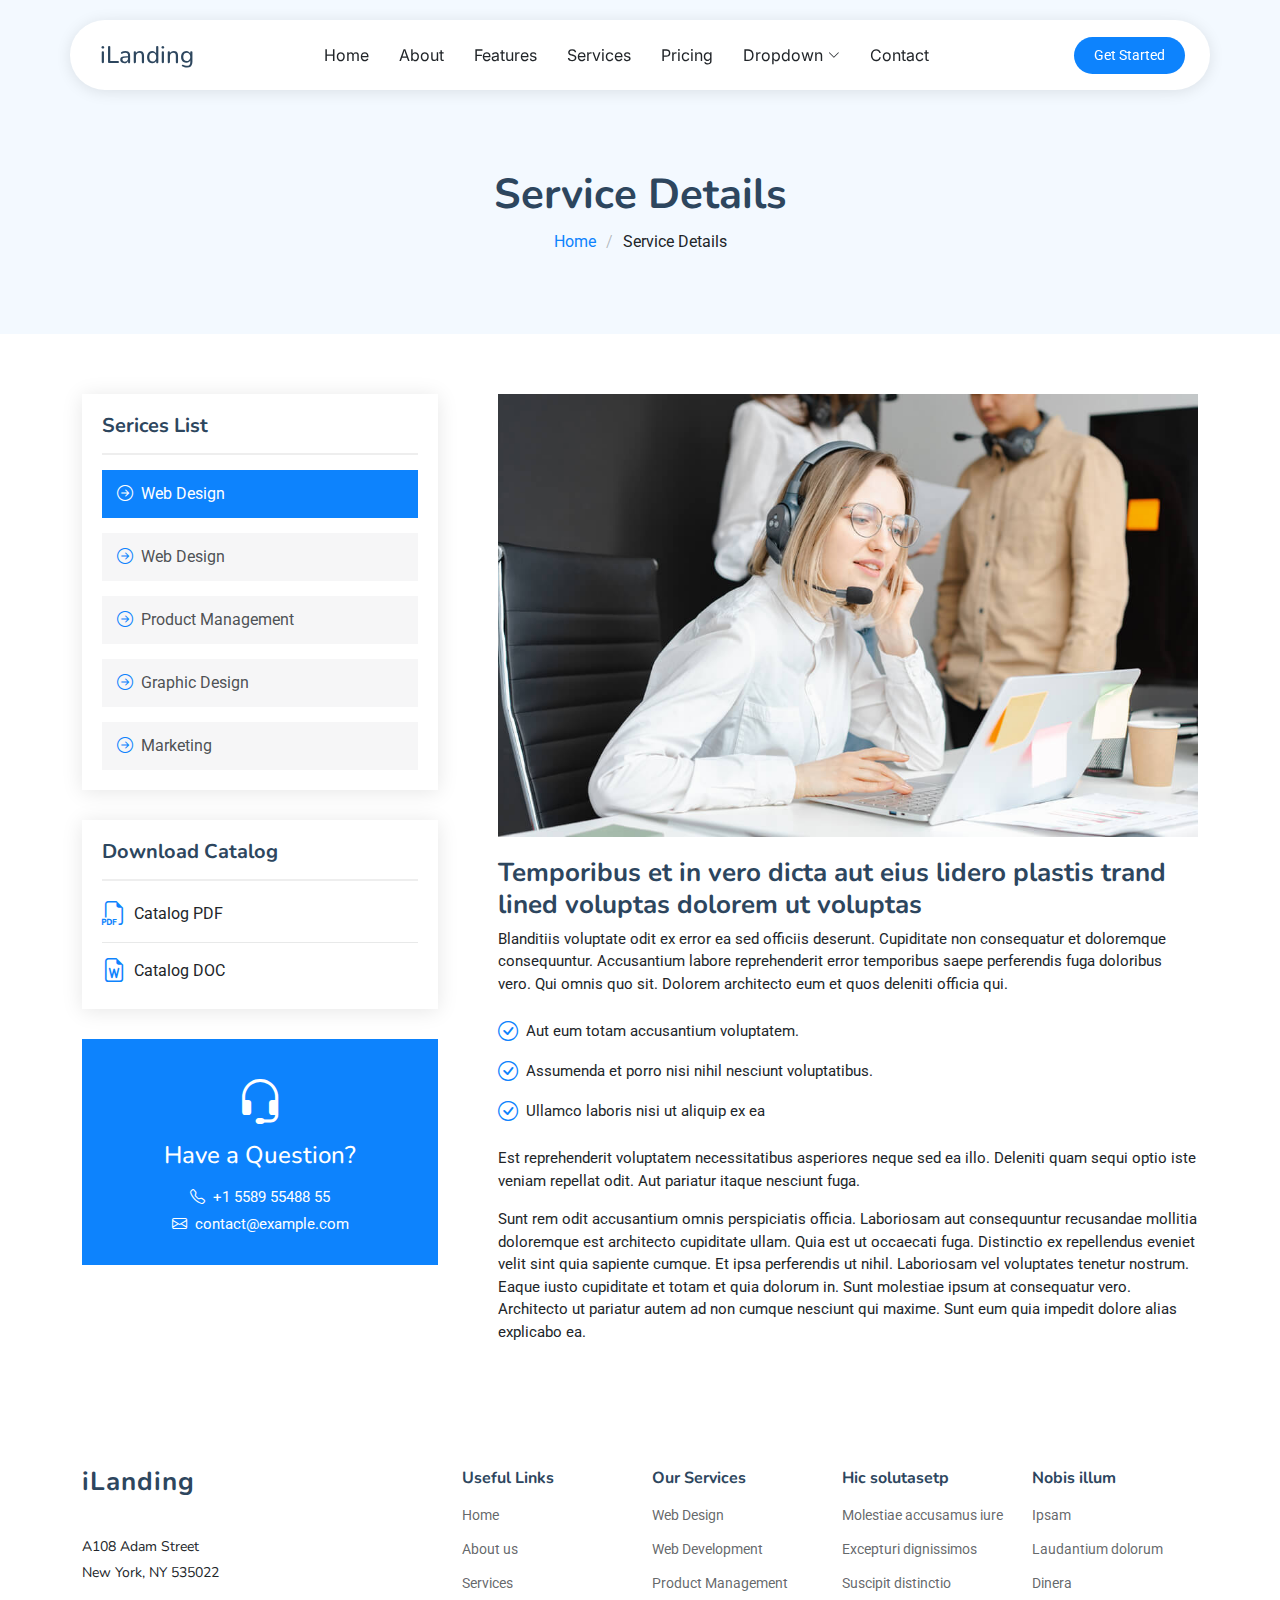
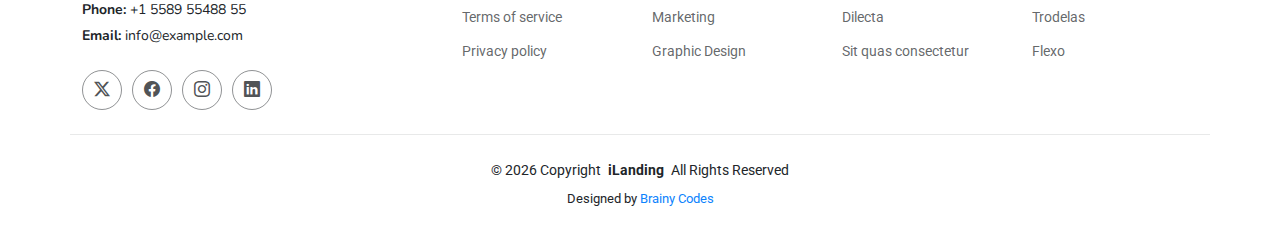
<file: service-details.html>
<!DOCTYPE html>
<html lang="en">

<head>
  <meta charset="utf-8">
  <meta content="width=device-width, initial-scale=1.0" name="viewport">
  <title>Service Details - iLanding Bootstrap Template</title>
  <meta name="description" content="">
  <meta name="keywords" content="">

  <!-- Favicons -->
  <link href="assets/img/favicon.png" rel="icon">
  <link href="assets/img/apple-touch-icon.png" rel="apple-touch-icon">

  <!-- Fonts -->
  <link href="https://fonts.googleapis.com" rel="preconnect">
  <link href="https://fonts.gstatic.com" rel="preconnect" crossorigin>
  <link href="https://fonts.googleapis.com/css2?family=Roboto:ital,wght@0,100;0,300;0,400;0,500;0,700;0,900;1,100;1,300;1,400;1,500;1,700;1,900&family=Inter:wght@100;200;300;400;500;600;700;800;900&family=Nunito:ital,wght@0,200;0,300;0,400;0,500;0,600;0,700;0,800;0,900;1,200;1,300;1,400;1,500;1,600;1,700;1,800;1,900&display=swap" rel="stylesheet">

  <!-- Vendor CSS Files -->
  <link href="assets/vendor/bootstrap/css/bootstrap.min.css" rel="stylesheet">
  <link href="assets/vendor/bootstrap-icons/bootstrap-icons.css" rel="stylesheet">
  <link href="assets/vendor/aos/aos.css" rel="stylesheet">
  <link href="assets/vendor/glightbox/css/glightbox.min.css" rel="stylesheet">
  <link href="assets/vendor/swiper/swiper-bundle.min.css" rel="stylesheet">

  <!-- Main CSS File -->
  <link href="assets/css/main.css" rel="stylesheet">

</head>

<body class="service-details-page">

  <header id="header" class="header d-flex align-items-center fixed-top">
    <div class="header-container container-fluid container-xl position-relative d-flex align-items-center justify-content-between">

      <a href="index.html" class="logo d-flex align-items-center me-auto me-xl-0">
        <!-- Uncomment the line below if you also wish to use an image logo -->
        <!-- <img src="assets/img/logo.png" alt=""> -->
        <h1 class="sitename">iLanding</h1>
      </a>

      <nav id="navmenu" class="navmenu">
        <ul>
          <li><a href="#hero">Home</a></li>
          <li><a href="#about">About</a></li>
          <li><a href="#features">Features</a></li>
          <li><a href="#services">Services</a></li>
          <li><a href="#pricing">Pricing</a></li>
          <li class="dropdown"><a href="#"><span>Dropdown</span> <i class="bi bi-chevron-down toggle-dropdown"></i></a>
            <ul>
              <li><a href="#">Dropdown 1</a></li>
              <li class="dropdown"><a href="#"><span>Deep Dropdown</span> <i class="bi bi-chevron-down toggle-dropdown"></i></a>
                <ul>
                  <li><a href="#">Deep Dropdown 1</a></li>
                  <li><a href="#">Deep Dropdown 2</a></li>
                  <li><a href="#">Deep Dropdown 3</a></li>
                  <li><a href="#">Deep Dropdown 4</a></li>
                  <li><a href="#">Deep Dropdown 5</a></li>
                </ul>
              </li>
              <li><a href="#">Dropdown 2</a></li>
              <li><a href="#">Dropdown 3</a></li>
              <li><a href="#">Dropdown 4</a></li>
            </ul>
          </li>
          <li><a href="#contact">Contact</a></li>
        </ul>
        <i class="mobile-nav-toggle d-xl-none bi bi-list"></i>
      </nav>

      <a class="btn-getstarted" href="index.html#about">Get Started</a>

    </div>
  </header>

  <main class="main">

    <!-- Page Title -->
    <div class="page-title light-background">
      <div class="container">
        <h1>Service Details</h1>
        <nav class="breadcrumbs">
          <ol>
            <li><a href="index.html">Home</a></li>
            <li class="current">Service Details</li>
          </ol>
        </nav>
      </div>
    </div><!-- End Page Title -->

    <!-- Service Details Section -->
    <section id="service-details" class="service-details section">

      <div class="container">

        <div class="row gy-5">

          <div class="col-lg-4" data-aos="fade-up" data-aos-delay="100">

            <div class="service-box">
              <h4>Serices List</h4>
              <div class="services-list">
                <a href="#" class="active"><i class="bi bi-arrow-right-circle"></i><span>Web Design</span></a>
                <a href="#"><i class="bi bi-arrow-right-circle"></i><span>Web Design</span></a>
                <a href="#"><i class="bi bi-arrow-right-circle"></i><span>Product Management</span></a>
                <a href="#"><i class="bi bi-arrow-right-circle"></i><span>Graphic Design</span></a>
                <a href="#"><i class="bi bi-arrow-right-circle"></i><span>Marketing</span></a>
              </div>
            </div><!-- End Services List -->

            <div class="service-box">
              <h4>Download Catalog</h4>
              <div class="download-catalog">
                <a href="#"><i class="bi bi-filetype-pdf"></i><span>Catalog PDF</span></a>
                <a href="#"><i class="bi bi-file-earmark-word"></i><span>Catalog DOC</span></a>
              </div>
            </div><!-- End Services List -->

            <div class="help-box d-flex flex-column justify-content-center align-items-center">
              <i class="bi bi-headset help-icon"></i>
              <h4>Have a Question?</h4>
              <p class="d-flex align-items-center mt-2 mb-0"><i class="bi bi-telephone me-2"></i> <span>+1 5589 55488 55</span></p>
              <p class="d-flex align-items-center mt-1 mb-0"><i class="bi bi-envelope me-2"></i> <a href="mailto:contact@example.com">contact@example.com</a></p>
            </div>

          </div>

          <div class="col-lg-8 ps-lg-5" data-aos="fade-up" data-aos-delay="200">
            <img src="assets/img/services.jpg" alt="" class="img-fluid services-img">
            <h3>Temporibus et in vero dicta aut eius lidero plastis trand lined voluptas dolorem ut voluptas</h3>
            <p>
              Blanditiis voluptate odit ex error ea sed officiis deserunt. Cupiditate non consequatur et doloremque consequuntur. Accusantium labore reprehenderit error temporibus saepe perferendis fuga doloribus vero. Qui omnis quo sit. Dolorem architecto eum et quos deleniti officia qui.
            </p>
            <ul>
              <li><i class="bi bi-check-circle"></i> <span>Aut eum totam accusantium voluptatem.</span></li>
              <li><i class="bi bi-check-circle"></i> <span>Assumenda et porro nisi nihil nesciunt voluptatibus.</span></li>
              <li><i class="bi bi-check-circle"></i> <span>Ullamco laboris nisi ut aliquip ex ea</span></li>
            </ul>
            <p>
              Est reprehenderit voluptatem necessitatibus asperiores neque sed ea illo. Deleniti quam sequi optio iste veniam repellat odit. Aut pariatur itaque nesciunt fuga.
            </p>
            <p>
              Sunt rem odit accusantium omnis perspiciatis officia. Laboriosam aut consequuntur recusandae mollitia doloremque est architecto cupiditate ullam. Quia est ut occaecati fuga. Distinctio ex repellendus eveniet velit sint quia sapiente cumque. Et ipsa perferendis ut nihil. Laboriosam vel voluptates tenetur nostrum. Eaque iusto cupiditate et totam et quia dolorum in. Sunt molestiae ipsum at consequatur vero. Architecto ut pariatur autem ad non cumque nesciunt qui maxime. Sunt eum quia impedit dolore alias explicabo ea.
            </p>
          </div>

        </div>

      </div>

    </section><!-- /Service Details Section -->

  </main>

  <footer id="footer" class="footer">

    <div class="container footer-top">
      <div class="row gy-4">
        <div class="col-lg-4 col-md-6 footer-about">
          <a href="index.html" class="logo d-flex align-items-center">
            <span class="sitename">iLanding</span>
          </a>
          <div class="footer-contact pt-3">
            <p>A108 Adam Street</p>
            <p>New York, NY 535022</p>
            <p class="mt-3"><strong>Phone:</strong> <span>+1 5589 55488 55</span></p>
            <p><strong>Email:</strong> <span>info@example.com</span></p>
          </div>
          <div class="social-links d-flex mt-4">
            <a href=""><i class="bi bi-twitter-x"></i></a>
            <a href=""><i class="bi bi-facebook"></i></a>
            <a href=""><i class="bi bi-instagram"></i></a>
            <a href=""><i class="bi bi-linkedin"></i></a>
          </div>
        </div>

        <div class="col-lg-2 col-md-3 footer-links">
          <h4>Useful Links</h4>
          <ul>
            <li><a href="#">Home</a></li>
            <li><a href="#">About us</a></li>
            <li><a href="#">Services</a></li>
            <li><a href="#">Terms of service</a></li>
            <li><a href="#">Privacy policy</a></li>
          </ul>
        </div>

        <div class="col-lg-2 col-md-3 footer-links">
          <h4>Our Services</h4>
          <ul>
            <li><a href="#">Web Design</a></li>
            <li><a href="#">Web Development</a></li>
            <li><a href="#">Product Management</a></li>
            <li><a href="#">Marketing</a></li>
            <li><a href="#">Graphic Design</a></li>
          </ul>
        </div>

        <div class="col-lg-2 col-md-3 footer-links">
          <h4>Hic solutasetp</h4>
          <ul>
            <li><a href="#">Molestiae accusamus iure</a></li>
            <li><a href="#">Excepturi dignissimos</a></li>
            <li><a href="#">Suscipit distinctio</a></li>
            <li><a href="#">Dilecta</a></li>
            <li><a href="#">Sit quas consectetur</a></li>
          </ul>
        </div>

        <div class="col-lg-2 col-md-3 footer-links">
          <h4>Nobis illum</h4>
          <ul>
            <li><a href="#">Ipsam</a></li>
            <li><a href="#">Laudantium dolorum</a></li>
            <li><a href="#">Dinera</a></li>
            <li><a href="#">Trodelas</a></li>
            <li><a href="#">Flexo</a></li>
          </ul>
        </div>

      </div>
    </div>

    <div class="container copyright text-center mt-4">
      <p>© <script>document.write(new Date().getFullYear())</script> <span>Copyright</span> <strong class="px-1 sitename">iLanding</strong> <span>All Rights Reserved</span></p>
      <div class="credits">
        Designed by <a href="https://brainycodes.surge.sh">Brainy Codes</a>
      </div>
    </div>

  </footer>

  <!-- Scroll Top -->
  <a href="#" id="scroll-top" class="scroll-top d-flex align-items-center justify-content-center"><i class="bi bi-arrow-up-short"></i></a>

  <!-- Vendor JS Files -->
  <script src="assets/vendor/bootstrap/js/bootstrap.bundle.min.js"></script>
  <script src="assets/vendor/php-email-form/validate.js"></script>
  <script src="assets/vendor/aos/aos.js"></script>
  <script src="assets/vendor/glightbox/js/glightbox.min.js"></script>
  <script src="assets/vendor/swiper/swiper-bundle.min.js"></script>
  <script src="assets/vendor/purecounter/purecounter_vanilla.js"></script>

  <!-- Main JS File -->
  <script src="assets/js/main.js"></script>

</body>

</html>
</file>
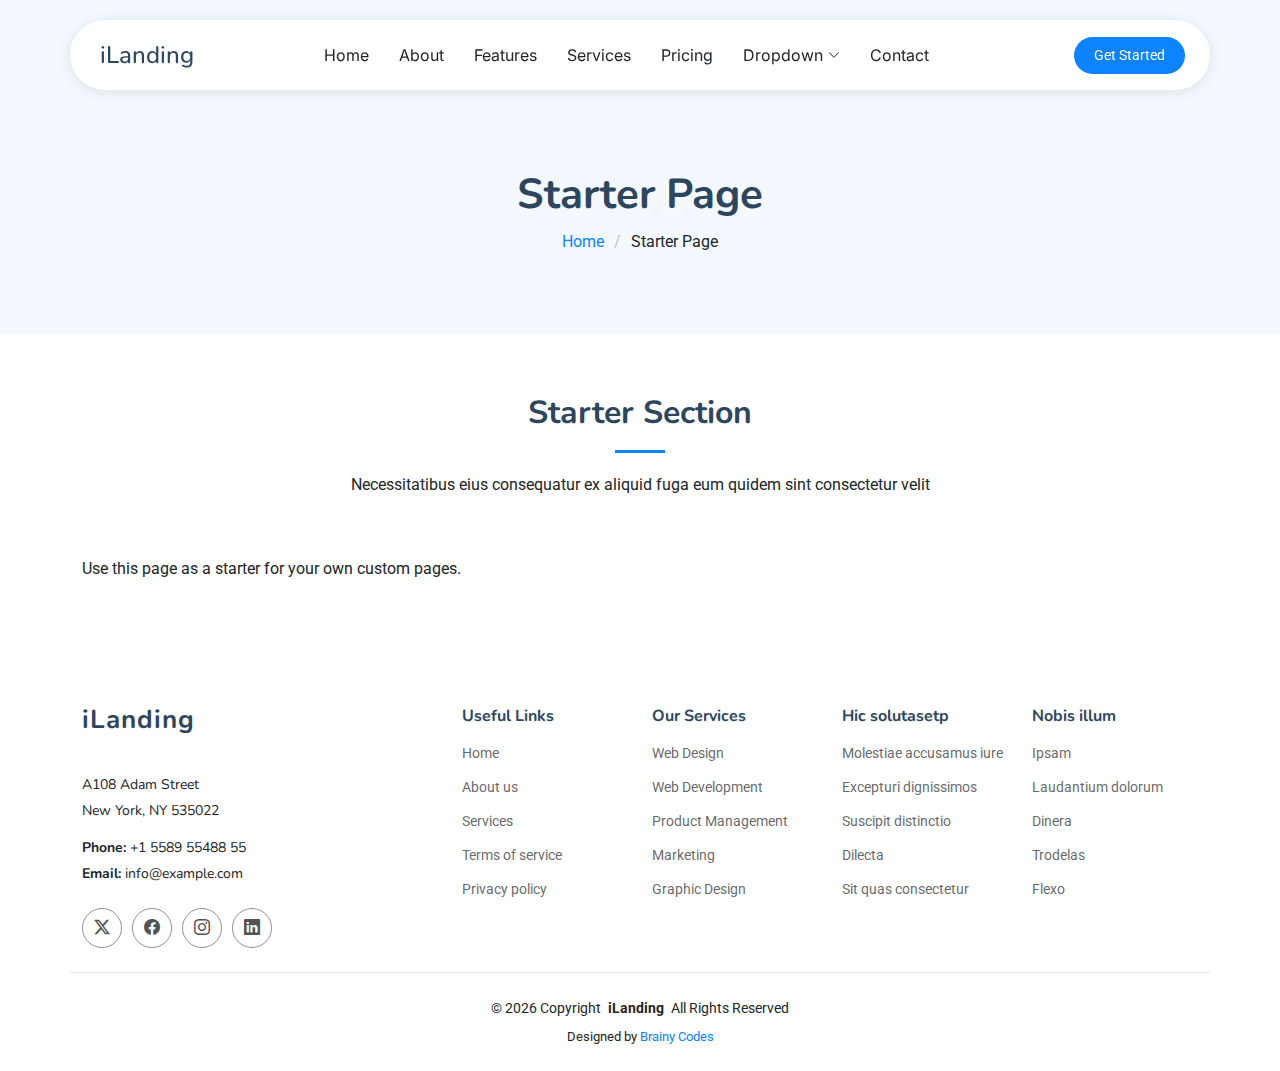
<file: starter-page.html>
<!DOCTYPE html>
<html lang="en">

<head>
  <meta charset="utf-8">
  <meta content="width=device-width, initial-scale=1.0" name="viewport">
  <title>Starter Page - iLanding Bootstrap Template</title>
  <meta name="description" content="">
  <meta name="keywords" content="">

  <!-- Favicons -->
  <link href="assets/img/favicon.png" rel="icon">
  <link href="assets/img/apple-touch-icon.png" rel="apple-touch-icon">

  <!-- Fonts -->
  <link href="https://fonts.googleapis.com" rel="preconnect">
  <link href="https://fonts.gstatic.com" rel="preconnect" crossorigin>
  <link href="https://fonts.googleapis.com/css2?family=Roboto:ital,wght@0,100;0,300;0,400;0,500;0,700;0,900;1,100;1,300;1,400;1,500;1,700;1,900&family=Inter:wght@100;200;300;400;500;600;700;800;900&family=Nunito:ital,wght@0,200;0,300;0,400;0,500;0,600;0,700;0,800;0,900;1,200;1,300;1,400;1,500;1,600;1,700;1,800;1,900&display=swap" rel="stylesheet">

  <!-- Vendor CSS Files -->
  <link href="assets/vendor/bootstrap/css/bootstrap.min.css" rel="stylesheet">
  <link href="assets/vendor/bootstrap-icons/bootstrap-icons.css" rel="stylesheet">
  <link href="assets/vendor/aos/aos.css" rel="stylesheet">
  <link href="assets/vendor/glightbox/css/glightbox.min.css" rel="stylesheet">
  <link href="assets/vendor/swiper/swiper-bundle.min.css" rel="stylesheet">

  <!-- Main CSS File -->
  <link href="assets/css/main.css" rel="stylesheet">

</head>

<body class="starter-page-page">

  <header id="header" class="header d-flex align-items-center fixed-top">
    <div class="header-container container-fluid container-xl position-relative d-flex align-items-center justify-content-between">

      <a href="index.html" class="logo d-flex align-items-center me-auto me-xl-0">
        <!-- Uncomment the line below if you also wish to use an image logo -->
        <!-- <img src="assets/img/logo.png" alt=""> -->
        <h1 class="sitename">iLanding</h1>
      </a>

      <nav id="navmenu" class="navmenu">
        <ul>
          <li><a href="#hero">Home</a></li>
          <li><a href="#about">About</a></li>
          <li><a href="#features">Features</a></li>
          <li><a href="#services">Services</a></li>
          <li><a href="#pricing">Pricing</a></li>
          <li class="dropdown"><a href="#"><span>Dropdown</span> <i class="bi bi-chevron-down toggle-dropdown"></i></a>
            <ul>
              <li><a href="#">Dropdown 1</a></li>
              <li class="dropdown"><a href="#"><span>Deep Dropdown</span> <i class="bi bi-chevron-down toggle-dropdown"></i></a>
                <ul>
                  <li><a href="#">Deep Dropdown 1</a></li>
                  <li><a href="#">Deep Dropdown 2</a></li>
                  <li><a href="#">Deep Dropdown 3</a></li>
                  <li><a href="#">Deep Dropdown 4</a></li>
                  <li><a href="#">Deep Dropdown 5</a></li>
                </ul>
              </li>
              <li><a href="#">Dropdown 2</a></li>
              <li><a href="#">Dropdown 3</a></li>
              <li><a href="#">Dropdown 4</a></li>
            </ul>
          </li>
          <li><a href="#contact">Contact</a></li>
        </ul>
        <i class="mobile-nav-toggle d-xl-none bi bi-list"></i>
      </nav>

      <a class="btn-getstarted" href="index.html#about">Get Started</a>

    </div>
  </header>

  <main class="main">

    <!-- Page Title -->
    <div class="page-title light-background">
      <div class="container">
        <h1>Starter Page</h1>
        <nav class="breadcrumbs">
          <ol>
            <li><a href="index.html">Home</a></li>
            <li class="current">Starter Page</li>
          </ol>
        </nav>
      </div>
    </div><!-- End Page Title -->

    <!-- Starter Section Section -->
    <section id="starter-section" class="starter-section section">

      <!-- Section Title -->
      <div class="container section-title" data-aos="fade-up">
        <h2>Starter Section</h2>
        <p>Necessitatibus eius consequatur ex aliquid fuga eum quidem sint consectetur velit</p>
      </div><!-- End Section Title -->

      <div class="container" data-aos="fade-up">
        <p>Use this page as a starter for your own custom pages.</p>
      </div>

    </section><!-- /Starter Section Section -->

  </main>

  <footer id="footer" class="footer">

    <div class="container footer-top">
      <div class="row gy-4">
        <div class="col-lg-4 col-md-6 footer-about">
          <a href="index.html" class="logo d-flex align-items-center">
            <span class="sitename">iLanding</span>
          </a>
          <div class="footer-contact pt-3">
            <p>A108 Adam Street</p>
            <p>New York, NY 535022</p>
            <p class="mt-3"><strong>Phone:</strong> <span>+1 5589 55488 55</span></p>
            <p><strong>Email:</strong> <span>info@example.com</span></p>
          </div>
          <div class="social-links d-flex mt-4">
            <a href=""><i class="bi bi-twitter-x"></i></a>
            <a href=""><i class="bi bi-facebook"></i></a>
            <a href=""><i class="bi bi-instagram"></i></a>
            <a href=""><i class="bi bi-linkedin"></i></a>
          </div>
        </div>

        <div class="col-lg-2 col-md-3 footer-links">
          <h4>Useful Links</h4>
          <ul>
            <li><a href="#">Home</a></li>
            <li><a href="#">About us</a></li>
            <li><a href="#">Services</a></li>
            <li><a href="#">Terms of service</a></li>
            <li><a href="#">Privacy policy</a></li>
          </ul>
        </div>

        <div class="col-lg-2 col-md-3 footer-links">
          <h4>Our Services</h4>
          <ul>
            <li><a href="#">Web Design</a></li>
            <li><a href="#">Web Development</a></li>
            <li><a href="#">Product Management</a></li>
            <li><a href="#">Marketing</a></li>
            <li><a href="#">Graphic Design</a></li>
          </ul>
        </div>

        <div class="col-lg-2 col-md-3 footer-links">
          <h4>Hic solutasetp</h4>
          <ul>
            <li><a href="#">Molestiae accusamus iure</a></li>
            <li><a href="#">Excepturi dignissimos</a></li>
            <li><a href="#">Suscipit distinctio</a></li>
            <li><a href="#">Dilecta</a></li>
            <li><a href="#">Sit quas consectetur</a></li>
          </ul>
        </div>

        <div class="col-lg-2 col-md-3 footer-links">
          <h4>Nobis illum</h4>
          <ul>
            <li><a href="#">Ipsam</a></li>
            <li><a href="#">Laudantium dolorum</a></li>
            <li><a href="#">Dinera</a></li>
            <li><a href="#">Trodelas</a></li>
            <li><a href="#">Flexo</a></li>
          </ul>
        </div>

      </div>
    </div>

    <div class="container copyright text-center mt-4">
      <p>© <script>document.write(new Date().getFullYear())</script> <span>Copyright</span> <strong class="px-1 sitename">iLanding</strong> <span>All Rights Reserved</span></p>
      <div class="credits">
        Designed by <a href="https://brainycodes.surge.sh">Brainy Codes</a>
      </div>
    </div>

  </footer>

  <!-- Scroll Top -->
  <a href="#" id="scroll-top" class="scroll-top d-flex align-items-center justify-content-center"><i class="bi bi-arrow-up-short"></i></a>

  <!-- Vendor JS Files -->
  <script src="assets/vendor/bootstrap/js/bootstrap.bundle.min.js"></script>
  <script src="assets/vendor/php-email-form/validate.js"></script>
  <script src="assets/vendor/aos/aos.js"></script>
  <script src="assets/vendor/glightbox/js/glightbox.min.js"></script>
  <script src="assets/vendor/swiper/swiper-bundle.min.js"></script>
  <script src="assets/vendor/purecounter/purecounter_vanilla.js"></script>

  <!-- Main JS File -->
  <script src="assets/js/main.js"></script>

</body>

</html>
</file>
<file: assets/css/main.css>
/*--------------------------------------------------------------
# Font & Color Variables
--------------------------------------------------------------*/
/* Fonts */
:root {
  --default-font: "Roboto",  system-ui, -apple-system, "Segoe UI", Roboto, "Helvetica Neue", Arial, "Noto Sans", "Liberation Sans", sans-serif, "Apple Color Emoji", "Segoe UI Emoji", "Segoe UI Symbol", "Noto Color Emoji";
  --heading-font: "Nunito",  sans-serif;
  --nav-font: "Inter",  sans-serif;
}

/* Global Colors - The following color variables are used throughout the website. Updating them here will change the color scheme of the entire website */
:root { 
  --background-color: #ffffff; /* Background color for the entire website, including individual sections */
  --default-color: #212529; /* Default color used for the majority of the text content across the entire website */
  --heading-color: #2d465e; /* Color for headings, subheadings and title throughout the website */
  --accent-color: #0d83fd; /* Accent color that represents your brand on the website. It's used for buttons, links, and other elements that need to stand out */
  --surface-color: #ffffff; /* The surface color is used as a background of boxed elements within sections, such as cards, icon boxes, or other elements that require a visual separation from the global background. */
  --contrast-color: #ffffff; /* Contrast color for text, ensuring readability against backgrounds of accent, heading, or default colors. */
}

/* Nav Menu Colors - The following color variables are used specifically for the navigation menu. They are separate from the global colors to allow for more customization options */
:root {
  --nav-color: #212529;  /* The default color of the main navmenu links */
  --nav-hover-color: #0d83fd; /* Applied to main navmenu links when they are hovered over or active */
  --nav-mobile-background-color: #ffffff; /* Used as the background color for mobile navigation menu */
  --nav-dropdown-background-color: #ffffff; /* Used as the background color for dropdown items that appear when hovering over primary navigation items */
  --nav-dropdown-color: #212529; /* Used for navigation links of the dropdown items in the navigation menu. */
  --nav-dropdown-hover-color: #0d83fd; /* Similar to --nav-hover-color, this color is applied to dropdown navigation links when they are hovered over. */
}

/* Color Presets - These classes override global colors when applied to any section or element, providing reuse of the sam color scheme. */

.light-background {
  --background-color: #f3f9ff;
  --surface-color: #ffffff;
}

.dark-background {
  --background-color: #0d83fd;
  --default-color: #ffffff;
  --heading-color: #ffffff;
  --surface-color: #409dfd;
  --contrast-color: #ffffff;
}

/* Smooth scroll */
:root {
  scroll-behavior: smooth;
}

/*--------------------------------------------------------------
# General Styling & Shared Classes
--------------------------------------------------------------*/
body {
  color: var(--default-color);
  background-color: var(--background-color);
  font-family: var(--default-font);
}

a {
  color: var(--accent-color);
  text-decoration: none;
  transition: 0.3s;
}

a:hover {
  color: color-mix(in srgb, var(--accent-color), transparent 25%);
  text-decoration: none;
}

h1,
h2,
h3,
h4,
h5,
h6 {
  color: var(--heading-color);
  font-family: var(--heading-font);
}

/* PHP Email Form Messages
------------------------------*/
.php-email-form .error-message {
  display: none;
  background: #df1529;
  color: #ffffff;
  text-align: left;
  padding: 15px;
  margin-bottom: 24px;
  font-weight: 600;
}

.php-email-form .sent-message {
  display: none;
  color: #ffffff;
  background: #059652;
  text-align: center;
  padding: 15px;
  margin-bottom: 24px;
  font-weight: 600;
}

.php-email-form .loading {
  display: none;
  background: var(--surface-color);
  text-align: center;
  padding: 15px;
  margin-bottom: 24px;
}

.php-email-form .loading:before {
  content: "";
  display: inline-block;
  border-radius: 50%;
  width: 24px;
  height: 24px;
  margin: 0 10px -6px 0;
  border: 3px solid var(--accent-color);
  border-top-color: var(--surface-color);
  animation: php-email-form-loading 1s linear infinite;
}

@keyframes php-email-form-loading {
  0% {
    transform: rotate(0deg);
  }

  100% {
    transform: rotate(360deg);
  }
}

/*--------------------------------------------------------------
# Global Header
--------------------------------------------------------------*/
.header {
  --background-color: rgba(255, 255, 255, 0);
  color: var(--default-color);
  background-color: var(--background-color);
  padding: 20px 0;
  transition: all 0.5s;
  z-index: 997;
}

.header .header-container {
  background: var(--surface-color);
  border-radius: 50px;
  padding: 5px 25px;
  box-shadow: 0px 2px 15px rgba(0, 0, 0, 0.1);
}

.scrolled .header .header-container {
  background: color-mix(in srgb, var(--surface-color), transparent 5%);
}

.header .logo {
  line-height: 1;
  padding-left: 5px;
}

.header .logo img {
  max-height: 36px;
  margin-right: 8px;
}

.header .logo h1 {
  font-size: 24px;
  margin: 0;
  font-weight: 500;
  color: var(--heading-color);
}

.header .btn-getstarted,
.header .btn-getstarted:focus {
  color: var(--contrast-color);
  background: var(--accent-color);
  font-size: 14px;
  padding: 8px 20px;
  margin: 0 0 0 30px;
  border-radius: 50px;
  transition: 0.3s;
}

.header .btn-getstarted:hover,
.header .btn-getstarted:focus:hover {
  color: var(--contrast-color);
  background: color-mix(in srgb, var(--accent-color), transparent 15%);
}

@media (max-width: 1200px) {
  .header {
    padding-top: 10px;
  }

  .header .header-container {
    margin-left: 10px;
    margin-right: 10px;
    padding: 10px 5px 10px 15px;
  }

  .header .logo {
    order: 1;
  }

  .header .btn-getstarted {
    order: 2;
    margin: 0 10px 0 0;
    padding: 6px 15px;
  }

  .header .navmenu {
    order: 3;
  }
}

/*--------------------------------------------------------------
# Navigation Menu
--------------------------------------------------------------*/
/* Navmenu - Desktop */
@media (min-width: 1200px) {
  .navmenu {
    padding: 0;
  }

  .navmenu ul {
    margin: 0;
    padding: 0;
    display: flex;
    list-style: none;
    align-items: center;
  }

  .navmenu li {
    position: relative;
  }

  .navmenu a,
  .navmenu a:focus {
    color: var(--nav-color);
    padding: 18px 15px;
    font-size: 16px;
    font-family: var(--nav-font);
    font-weight: 400;
    display: flex;
    align-items: center;
    justify-content: space-between;
    white-space: nowrap;
    transition: 0.3s;
  }

  .navmenu a i,
  .navmenu a:focus i {
    font-size: 12px;
    line-height: 0;
    margin-left: 5px;
    transition: 0.3s;
  }

  .navmenu li:last-child a {
    padding-right: 0;
  }

  .navmenu li:hover>a,
  .navmenu .active,
  .navmenu .active:focus {
    color: var(--nav-hover-color);
  }

  .navmenu .dropdown ul {
    margin: 0;
    padding: 10px 0;
    background: var(--nav-dropdown-background-color);
    display: block;
    position: absolute;
    visibility: hidden;
    left: 14px;
    top: 130%;
    opacity: 0;
    transition: 0.3s;
    border-radius: 4px;
    z-index: 99;
    box-shadow: 0px 0px 30px rgba(0, 0, 0, 0.1);
  }

  .navmenu .dropdown ul li {
    min-width: 200px;
  }

  .navmenu .dropdown ul a {
    padding: 10px 20px;
    font-size: 15px;
    text-transform: none;
    color: var(--nav-dropdown-color);
  }

  .navmenu .dropdown ul a i {
    font-size: 12px;
  }

  .navmenu .dropdown ul a:hover,
  .navmenu .dropdown ul .active:hover,
  .navmenu .dropdown ul li:hover>a {
    color: var(--nav-dropdown-hover-color);
  }

  .navmenu .dropdown:hover>ul {
    opacity: 1;
    top: 100%;
    visibility: visible;
  }

  .navmenu .dropdown .dropdown ul {
    top: 0;
    left: -90%;
    visibility: hidden;
  }

  .navmenu .dropdown .dropdown:hover>ul {
    opacity: 1;
    top: 0;
    left: -100%;
    visibility: visible;
  }
}

/* Navmenu - Mobile */
@media (max-width: 1199px) {
  .mobile-nav-toggle {
    color: var(--nav-color);
    font-size: 28px;
    line-height: 0;
    margin-right: 10px;
    cursor: pointer;
    transition: color 0.3s;
  }

  .navmenu {
    padding: 0;
    z-index: 9997;
  }

  .navmenu ul {
    display: none;
    list-style: none;
    position: absolute;
    inset: 60px 20px 20px 20px;
    padding: 10px 0;
    margin: 0;
    border-radius: 6px;
    background-color: var(--nav-mobile-background-color);
    overflow-y: auto;
    transition: 0.3s;
    z-index: 9998;
    box-shadow: 0px 0px 30px rgba(0, 0, 0, 0.1);
  }

  .navmenu a,
  .navmenu a:focus {
    color: var(--nav-dropdown-color);
    padding: 10px 20px;
    font-family: var(--nav-font);
    font-size: 17px;
    font-weight: 500;
    display: flex;
    align-items: center;
    justify-content: space-between;
    white-space: nowrap;
    transition: 0.3s;
  }

  .navmenu a i,
  .navmenu a:focus i {
    font-size: 12px;
    line-height: 0;
    margin-left: 5px;
    width: 30px;
    height: 30px;
    display: flex;
    align-items: center;
    justify-content: center;
    border-radius: 50%;
    transition: 0.3s;
    background-color: color-mix(in srgb, var(--accent-color), transparent 90%);
  }

  .navmenu a i:hover,
  .navmenu a:focus i:hover {
    background-color: var(--accent-color);
    color: var(--contrast-color);
  }

  .navmenu a:hover,
  .navmenu .active,
  .navmenu .active:focus {
    color: var(--nav-dropdown-hover-color);
  }

  .navmenu .active i,
  .navmenu .active:focus i {
    background-color: var(--accent-color);
    color: var(--contrast-color);
    transform: rotate(180deg);
  }

  .navmenu .dropdown ul {
    position: static;
    display: none;
    z-index: 99;
    padding: 10px 0;
    margin: 10px 20px;
    background-color: var(--nav-dropdown-background-color);
    border: 1px solid color-mix(in srgb, var(--default-color), transparent 90%);
    box-shadow: none;
    transition: all 0.5s ease-in-out;
  }

  .navmenu .dropdown ul ul {
    background-color: rgba(33, 37, 41, 0.1);
  }

  .navmenu .dropdown>.dropdown-active {
    display: block;
    background-color: rgba(33, 37, 41, 0.03);
  }

  .mobile-nav-active {
    overflow: hidden;
  }

  .mobile-nav-active .mobile-nav-toggle {
    color: #fff;
    position: absolute;
    font-size: 32px;
    top: 15px;
    right: 15px;
    margin-right: 0;
    z-index: 9999;
  }

  .mobile-nav-active .navmenu {
    position: fixed;
    overflow: hidden;
    inset: 0;
    background: rgba(33, 37, 41, 0.8);
    transition: 0.3s;
  }

  .mobile-nav-active .navmenu>ul {
    display: block;
  }
}

/*--------------------------------------------------------------
# Global Footer
--------------------------------------------------------------*/
.footer {
  color: var(--default-color);
  background-color: var(--background-color);
  font-size: 14px;
  position: relative;
}

.footer .footer-top {
  padding-top: 50px;
}

.footer .footer-about .logo {
  line-height: 1;
  margin-bottom: 25px;
}

.footer .footer-about .logo img {
  max-height: 40px;
  margin-right: 6px;
}

.footer .footer-about .logo span {
  color: var(--heading-color);
  font-family: var(--heading-font);
  font-size: 26px;
  font-weight: 700;
  letter-spacing: 1px;
}

.footer .footer-about p {
  font-size: 14px;
  font-family: var(--heading-font);
}

.footer .social-links a {
  display: flex;
  align-items: center;
  justify-content: center;
  width: 40px;
  height: 40px;
  border-radius: 50%;
  border: 1px solid color-mix(in srgb, var(--default-color), transparent 50%);
  font-size: 16px;
  color: color-mix(in srgb, var(--default-color), transparent 20%);
  margin-right: 10px;
  transition: 0.3s;
}

.footer .social-links a:hover {
  color: var(--accent-color);
  border-color: var(--accent-color);
}

.footer h4 {
  font-size: 16px;
  font-weight: bold;
  position: relative;
  padding-bottom: 12px;
}

.footer .footer-links {
  margin-bottom: 30px;
}

.footer .footer-links ul {
  list-style: none;
  padding: 0;
  margin: 0;
}

.footer .footer-links ul i {
  padding-right: 2px;
  font-size: 12px;
  line-height: 0;
}

.footer .footer-links ul li {
  padding: 10px 0;
  display: flex;
  align-items: center;
}

.footer .footer-links ul li:first-child {
  padding-top: 0;
}

.footer .footer-links ul a {
  color: color-mix(in srgb, var(--default-color), transparent 30%);
  display: inline-block;
  line-height: 1;
}

.footer .footer-links ul a:hover {
  color: var(--accent-color);
}

.footer .footer-contact p {
  margin-bottom: 5px;
}

.footer .copyright {
  padding: 25px 0;
  border-top: 1px solid color-mix(in srgb, var(--default-color), transparent 90%);
}

.footer .copyright p {
  margin-bottom: 0;
}

.footer .credits {
  margin-top: 8px;
  font-size: 13px;
}

/*--------------------------------------------------------------
# Scroll Top Button
--------------------------------------------------------------*/
.scroll-top {
  position: fixed;
  visibility: hidden;
  opacity: 0;
  right: 15px;
  bottom: -15px;
  z-index: 99999;
  background-color: var(--accent-color);
  width: 44px;
  height: 44px;
  border-radius: 50px;
  transition: all 0.4s;
}

.scroll-top i {
  font-size: 24px;
  color: var(--contrast-color);
  line-height: 0;
}

.scroll-top:hover {
  background-color: color-mix(in srgb, var(--accent-color), transparent 20%);
  color: var(--contrast-color);
}

.scroll-top.active {
  visibility: visible;
  opacity: 1;
  bottom: 15px;
}

/*--------------------------------------------------------------
# Disable aos animation delay on mobile devices
--------------------------------------------------------------*/
@media screen and (max-width: 768px) {
  [data-aos-delay] {
    transition-delay: 0 !important;
  }
}

/*--------------------------------------------------------------
# Global Page Titles & Breadcrumbs
--------------------------------------------------------------*/
.page-title {
  color: var(--default-color);
  background-color: var(--background-color);
  padding: 170px 0 80px 0;
  text-align: center;
  position: relative;
}

.page-title h1 {
  font-size: 42px;
  font-weight: 700;
  margin-bottom: 10px;
}

.page-title .breadcrumbs ol {
  display: flex;
  flex-wrap: wrap;
  list-style: none;
  justify-content: center;
  padding: 0;
  margin: 0;
  font-size: 16px;
  font-weight: 400;
}

.page-title .breadcrumbs ol li+li {
  padding-left: 10px;
}

.page-title .breadcrumbs ol li+li::before {
  content: "/";
  display: inline-block;
  padding-right: 10px;
  color: color-mix(in srgb, var(--default-color), transparent 70%);
}

/*--------------------------------------------------------------
# Global Sections
--------------------------------------------------------------*/
section,
.section {
  color: var(--default-color);
  background-color: var(--background-color);
  padding: 60px 0;
  scroll-margin-top: 90px;
  overflow: clip;
}

@media (max-width: 1199px) {

  section,
  .section {
    scroll-margin-top: 66px;
  }
}

/*--------------------------------------------------------------
# Global Section Titles
--------------------------------------------------------------*/
.section-title {
  text-align: center;
  padding-bottom: 60px;
  position: relative;
}

.section-title h2 {
  font-size: 32px;
  font-weight: 700;
  margin-bottom: 20px;
  padding-bottom: 20px;
  position: relative;
}

.section-title h2:after {
  content: "";
  position: absolute;
  display: block;
  width: 50px;
  height: 3px;
  background: var(--accent-color);
  left: 0;
  right: 0;
  bottom: 0;
  margin: auto;
}

.section-title p {
  margin-bottom: 0;
}

/*--------------------------------------------------------------
# Hero Section
--------------------------------------------------------------*/
.hero {
  position: relative;
  padding-top: 160px;
  background: linear-gradient(135deg, color-mix(in srgb, var(--accent-color), transparent 95%) 50%, color-mix(in srgb, var(--accent-color), transparent 98%) 25%, transparent 50%);
}

.hero::before {
  content: "";
  position: absolute;
  top: 0;
  left: 0;
  width: 100%;
  height: 100%;
  background: radial-gradient(circle at 90% 10%, color-mix(in srgb, var(--accent-color), transparent 92%), transparent 40%);
  pointer-events: none;
}

.hero .hero-content {
  position: relative;
  z-index: 1;
}

.hero .hero-content h1 {
  font-size: 3.5rem;
  font-weight: 700;
  line-height: 1.2;
  margin-bottom: 1.5rem;
}

.hero .hero-content h1 .accent-text {
  color: var(--accent-color);
}

@media (max-width: 992px) {
  .hero .hero-content {
    text-align: center;
    margin-bottom: 3rem;
  }

  .hero .hero-content h1 {
    font-size: 2.5rem;
  }

  .hero .hero-content .hero-buttons {
    justify-content: center;
  }
}

@media (max-width: 575px) {
  .hero .hero-content h1 {
    font-size: 2rem;
  }
}

.hero .company-badge {
  display: inline-flex;
  align-items: center;
  padding: 0.5rem 1rem;
  background-color: color-mix(in srgb, var(--accent-color), transparent 92%);
  border-radius: 50px;
  color: var(--accent-color);
  font-weight: 500;
}

.hero .company-badge i {
  font-size: 1.25rem;
}

.hero .btn-primary {
  background-color: var(--accent-color);
  border-color: var(--accent-color);
  color: var(--contrast-color);
  padding: 0.75rem 2.5rem;
  border-radius: 50px;
  font-weight: 500;
  transition: all 0.3s ease;
}

.hero .btn-primary:hover {
  background-color: color-mix(in srgb, var(--accent-color), black 20%);
  border-color: color-mix(in srgb, var(--accent-color), black 20%);
}

.hero .btn-link {
  color: var(--heading-color);
  text-decoration: none;
  font-weight: 500;
  transition: all 0.3s ease;
}

.hero .btn-link:hover {
  color: var(--accent-color);
}

.hero .btn-link i {
  font-size: 1.5rem;
  vertical-align: middle;
}

.hero .hero-image {
  position: relative;
  text-align: center;
  z-index: 1;
}

.hero .hero-image img {
  max-width: 100%;
  height: auto;
}

.hero .customers-badge {
  position: absolute;
  bottom: 10px;
  right: 30px;
  background-color: var(--surface-color);
  padding: 1rem;
  border-radius: 10px;
  box-shadow: 0 5px 20px rgba(0, 0, 0, 0.1);
  max-width: 300px;
  animation: float-badge 3s ease-in-out infinite;
  will-change: transform;
}

.hero .customers-badge .customer-avatars {
  display: flex;
  align-items: center;
  margin-bottom: 0.5rem;
}

.hero .customers-badge .avatar {
  width: 35px;
  height: 35px;
  border-radius: 50%;
  border: 2px solid var(--surface-color);
  margin-left: -8px;
}

.hero .customers-badge .avatar:first-child {
  margin-left: 0;
}

.hero .customers-badge .avatar.more {
  background-color: var(--accent-color);
  color: var(--contrast-color);
  display: flex;
  align-items: center;
  justify-content: center;
  font-size: 0.75rem;
  font-weight: 600;
}

.hero .customers-badge p {
  font-size: 0.875rem;
  color: color-mix(in srgb, var(--default-color), transparent 40%);
}

@media (max-width: 992px) {
  .hero .customers-badge {
    position: static;
    margin: 1rem auto;
    max-width: 250px;
  }
}

.hero .stats-row {
  position: relative;
  z-index: 1;
  margin-top: 5rem;
  background-color: var(--surface-color);
  border-radius: 20px;
  box-shadow: 0 5px 15px rgba(0, 0, 0, 0.05);
  padding-bottom: 2rem;
}

.hero .stat-item {
  display: flex;
  align-items: center;
  gap: 1rem;
  padding: 2rem;
}

.hero .stat-item .stat-icon {
  flex-shrink: 0;
  width: 64px;
  height: 64px;
  display: flex;
  align-items: center;
  justify-content: center;
  background-color: color-mix(in srgb, var(--accent-color), transparent 92%);
  border-radius: 50px;
  transition: 0.3s;
}

.hero .stat-item .stat-icon i {
  font-size: 1.5rem;
  color: var(--accent-color);
}

.hero .stat-item:hover .stat-icon {
  background-color: var(--accent-color);
}

.hero .stat-item:hover .stat-icon i {
  color: var(--contrast-color);
}

.hero .stat-item .stat-content {
  flex-grow: 1;
}

.hero .stat-item .stat-content h4 {
  font-size: 1.25rem;
  margin-bottom: 0.25rem;
  font-weight: 600;
}

.hero .stat-item .stat-content p {
  font-size: 0.875rem;
  color: color-mix(in srgb, var(--default-color), transparent 40%);
  margin: 0;
}

@media (max-width: 575px) {
  .hero .stat-item {
    padding: 1.5rem;
  }
}

@keyframes float-badge {
  0% {
    transform: translateY(0);
  }

  50% {
    transform: translateY(-10px);
  }

  100% {
    transform: translateY(0);
  }
}

/*--------------------------------------------------------------
# About Section
--------------------------------------------------------------*/
.about .about-meta {
  color: var(--accent-color);
  font-weight: 600;
  margin-bottom: 1rem;
  display: inline-block;
}

.about .about-title {
  font-size: 1.75rem;
  margin-bottom: 1rem;
  line-height: 1.2;
  font-weight: 700;
}

@media (max-width: 992px) {
  .about .about-title {
    font-size: 2rem;
  }
}

.about .about-description {
  margin-bottom: 2rem;
  color: color-mix(in srgb, var(--default-color), transparent 20%);
}

.about .feature-list-wrapper {
  margin-bottom: 2rem;
}

.about .feature-list {
  list-style: none;
  padding: 0;
  margin: 0;
}

.about .feature-list li {
  display: flex;
  align-items: center;
  gap: 0.75rem;
  margin-bottom: 1rem;
  font-size: 1rem;
}

.about .feature-list li i {
  color: var(--accent-color);
  font-size: 1.25rem;
}

.about .profile .profile-image {
  width: 60px;
  height: 60px;
  border-radius: 50%;
  object-fit: cover;
}

.about .profile .profile-name {
  font-size: 1.125rem;
  margin: 0;
}

.about .profile .profile-position {
  color: var(--accent-color);
  margin: 0;
  font-size: 0.875rem;
}

.about .contact-info {
  padding: 1rem 1.5rem;
  background-color: var(--surface-color);
  border-radius: 0.5rem;
  box-shadow: 0 0 15px rgba(0, 0, 0, 0.06);
}

.about .contact-info i {
  color: var(--accent-color);
  font-size: 1.5rem;
}

.about .contact-info .contact-label {
  color: color-mix(in srgb, var(--default-color), transparent 30%);
  font-size: 0.875rem;
  margin: 0;
}

.about .contact-info .contact-number {
  font-weight: 600;
  margin: 0;
}

.about .image-wrapper {
  position: relative;
}

@media (max-width: 992px) {
  .about .image-wrapper {
    padding-left: 0;
    margin-top: 3rem;
    display: flex;
    flex-direction: column;
    gap: 2rem;
  }
}

@media (max-width: 992px) {
  .about .image-wrapper .images {
    display: flex;
    flex-direction: column;
    gap: 1.5rem;
  }
}

@media (max-width: 992px) {
  .about .image-wrapper .main-image {
    margin-left: 0;
  }
}

.about .image-wrapper .small-image {
  position: absolute;
  top: 20%;
  left: -10%;
  width: 45%;
  border: 8px solid var(--surface-color);
}

@media (max-width: 992px) {
  .about .image-wrapper .small-image {
    position: static;
    width: 100%;
    margin: 0 auto;
    border: 0;
  }
}

.about .image-wrapper .experience-badge {
  position: absolute;
  bottom: 5%;
  right: 5%;
  background-color: var(--accent-color);
  color: var(--contrast-color);
  padding: 1.5rem;
  border-radius: 0.5rem;
  text-align: center;
  min-width: 200px;
  animation: experience-float 3s ease-in-out infinite;
}

@media (max-width: 992px) {
  .about .image-wrapper .experience-badge {
    position: static;
    width: fit-content;
    margin: 0 auto;
  }
}

.about .image-wrapper .experience-badge h3 {
  color: var(--contrast-color);
  font-size: 2.5rem;
  margin: 0;
  line-height: 0.5;
}

.about .image-wrapper .experience-badge h3 span {
  font-size: 1rem;
  display: inline-block;
  margin-left: 0.25rem;
}

.about .image-wrapper .experience-badge p {
  margin: 0.5rem 0 0;
  font-size: 0.875rem;
}

@keyframes experience-float {
  0% {
    transform: translateY(0);
  }

  50% {
    transform: translateY(-10px);
  }

  100% {
    transform: translateY(0);
  }
}

/*--------------------------------------------------------------
# Features Section
--------------------------------------------------------------*/
.features .nav-tabs {
  border: 0;
  background-color: color-mix(in srgb, var(--default-color), transparent 96%);
  display: inline-flex;
  align-items: center;
  justify-content: center;
  border-radius: 50px;
  padding: 6px;
  width: auto;
}

.features .nav-item {
  margin: 0;
  padding: 0 5px 0 0;
}

.features .nav-item:last-child {
  padding-right: 0;
}

.features .nav-link {
  background-color: none;
  color: var(--heading-color);
  padding: 10px 30px;
  transition: 0.3s;
  border-radius: 50px;
  display: flex;
  align-items: center;
  justify-content: center;
  cursor: pointer;
  height: 100%;
  border: 0;
  margin: 0;
}

@media (max-width: 468px) {
  .features .nav-link {
    padding: 8px 20px;
  }
}

.features .nav-link i {
  padding-right: 15px;
  font-size: 48px;
}

.features .nav-link h4 {
  font-size: 14px;
  font-weight: 500;
  margin: 0;
}

.features .nav-link:hover {
  border-color: color-mix(in srgb, var(--default-color), transparent 80%);
}

.features .nav-link:hover h4 {
  color: var(--accent-color);
}

.features .nav-link.active {
  background-color: var(--accent-color);
  border-color: var(--accent-color);
}

.features .nav-link.active h4 {
  color: var(--contrast-color);
}

.features .tab-content {
  margin-top: 30px;
}

.features .tab-pane h3 {
  color: var(--heading-color);
  font-weight: 700;
  font-size: 32px;
  position: relative;
  margin-bottom: 20px;
  padding-bottom: 20px;
}

.features .tab-pane h3:after {
  content: "";
  position: absolute;
  display: block;
  width: 60px;
  height: 3px;
  background: var(--accent-color);
  left: 0;
  bottom: 0;
}

.features .tab-pane ul {
  list-style: none;
  padding: 0;
}

.features .tab-pane ul li {
  padding-top: 10px;
}

.features .tab-pane ul i {
  font-size: 20px;
  padding-right: 4px;
  color: var(--accent-color);
}

.features .tab-pane p:last-child {
  margin-bottom: 0;
}

/*--------------------------------------------------------------
# Features Cards Section
--------------------------------------------------------------*/
.features-cards {
  --default-color: #555;
  --heading-color: #333;
}

.features-cards .feature-box {
  height: 100%;
  padding: 40px 30px;
  border-radius: 10px;
}

.features-cards .feature-box i {
  font-size: 44px;
  display: inline-block;
  line-height: 0;
  color: var(--accent-color);
  margin-bottom: 20px;
}

.features-cards .feature-box h4 {
  font-size: 20px;
  font-weight: 700;
  margin: 0 0 10px 0;
}

.features-cards .feature-box p {
  font-size: 15px;
  margin-bottom: 0;
}

.features-cards .feature-box.orange {
  background-color: #fff3e2;
}

.features-cards .feature-box.orange i {
  color: #edb86e;
}

.features-cards .feature-box.blue {
  background-color: #deedfd;
}

.features-cards .feature-box.blue i {
  color: #20a5f8;
}

.features-cards .feature-box.green {
  background-color: #d5f1e4;
}

.features-cards .feature-box.green i {
  color: #48c88a;
}

.features-cards .feature-box.red {
  background-color: #fdeded;
}

.features-cards .feature-box.red i {
  color: #f28484;
}

/*--------------------------------------------------------------
# Features 2 Section
--------------------------------------------------------------*/
.features-2 .feature-item .feature-icon {
  width: 60px;
  height: 60px;
  display: flex;
  align-items: center;
  justify-content: center;
  border-radius: 50%;
  background-color: color-mix(in srgb, var(--accent-color), transparent 92%);
}

.features-2 .feature-item .feature-icon i {
  font-size: 24px;
  color: var(--accent-color);
}

.features-2 .feature-item .feature-content h3 {
  font-size: 20px;
  font-weight: 600;
  margin-bottom: 10px;
}

.features-2 .feature-item .feature-content p {
  color: color-mix(in srgb, var(--default-color), transparent 25%);
  font-size: 15px;
  margin-bottom: 0;
}

.features-2 .phone-mockup {
  position: relative;
  padding: 30px 0;
}

.features-2 .phone-mockup img {
  max-width: 300px;
  height: auto;
  filter: drop-shadow(0 5px 15px rgba(0, 0, 0, 0.1));
}

@media (max-width: 991.98px) {
  .features-2 .feature-item {
    text-align: center !important;
    margin-bottom: 2rem;
  }

  .features-2 .feature-item .d-flex {
    flex-direction: column;
    text-align: center;
    justify-content: center !important;
  }

  .features-2 .phone-mockup {
    margin: 3rem 0;
  }
}

/*--------------------------------------------------------------
# Call To Action Section
--------------------------------------------------------------*/
.call-to-action .container {
  background: var(--accent-color);
  color: var(--contrast-color);
  position: relative;
  overflow: hidden;
  border-radius: 1rem;
  padding: 4rem 2rem;
}

.call-to-action .content h2,
.call-to-action .content p {
  color: var(--contrast-color);
  position: relative;
  z-index: 2;
}

.call-to-action .btn-cta {
  background-color: color-mix(in srgb, var(--contrast-color) 15%, transparent);
  color: var(--contrast-color);
  padding: 12px 40px;
  border-radius: 50px;
  transition: all 0.3s ease;
  border: 2px solid var(--contrast-color);
  position: relative;
  z-index: 2;
}

.call-to-action .btn-cta:hover {
  background-color: var(--contrast-color);
  color: var(--accent-color);
}

.call-to-action .shape {
  position: absolute;
  pointer-events: none;
  z-index: 1;
}

.call-to-action .shape svg {
  width: 100%;
  height: 100%;
}

.call-to-action .shape svg path {
  fill: color-mix(in srgb, var(--contrast-color) 50%, transparent);
}

.call-to-action .shape-1 {
  width: 300px;
  height: 300px;
  top: -100px;
  right: -50px;
  opacity: 0.1;
  transform: rotate(45deg);
  animation: shapes-float 3s ease-in-out infinite;
}

.call-to-action .shape-2 {
  width: 200px;
  height: 200px;
  bottom: -50px;
  left: -50px;
  opacity: 0.15;
  transform: rotate(-15deg);
  animation: shapes-float 4s ease-in-out infinite;
}

.call-to-action .shape-3 {
  width: 150px;
  height: 150px;
  top: 20%;
  right: 15%;
  opacity: 0.08;
  transform: rotate(15deg);
}

.call-to-action .dots {
  position: absolute;
  pointer-events: none;
  z-index: 1;
  color: var(--contrast-color);
}

.call-to-action .dots svg {
  width: 100%;
  height: 100%;
}

.call-to-action .dots-1 {
  width: 200px;
  height: 200px;
  top: -30px;
  left: 10%;
  opacity: 0.1;
  transform: rotate(15deg);
  animation: shapes-float 4s ease-in-out infinite;
}

.call-to-action .dots-2 {
  width: 150px;
  height: 150px;
  bottom: 20px;
  right: 15%;
  opacity: 0.15;
  transform: rotate(-10deg);
}

@keyframes shapes-float {

  0%,
  100% {
    transform: scale(0.8) rotate(45deg) translateY(0);
  }

  50% {
    transform: scale(0.8) rotate(45deg) translateY(-20px);
  }
}

@media (max-width: 992px) {
  .call-to-action .container {
    padding: 3rem 1.5rem;
  }

  .call-to-action .shape-1 {
    width: 200px;
    height: 200px;
  }

  .call-to-action .shape-2 {
    width: 150px;
    height: 150px;
  }

  .call-to-action .shape-3 {
    width: 100px;
    height: 100px;
  }

  .call-to-action .dots-1 {
    width: 150px;
    height: 150px;
  }

  .call-to-action .dots-2 {
    width: 120px;
    height: 120px;
  }

  .call-to-action .dots-3 {
    width: 80px;
    height: 80px;
  }
}

@media (max-width: 575px) {
  .call-to-action .container {
    border-radius: 0;
  }
}

/*--------------------------------------------------------------
# Clients Section
--------------------------------------------------------------*/
.clients .swiper-slide img {
  opacity: 0.5;
  transition: 0.3s;
  filter: grayscale(100);
}

.clients .swiper-slide img:hover {
  filter: none;
  opacity: 1;
}

.clients .swiper-wrapper {
  height: auto;
}

.clients .swiper-pagination {
  margin-top: 20px;
  position: relative;
}

.clients .swiper-pagination .swiper-pagination-bullet {
  width: 12px;
  height: 12px;
  opacity: 1;
  background-color: color-mix(in srgb, var(--default-color), transparent 80%);
}

.clients .swiper-pagination .swiper-pagination-bullet-active {
  background-color: var(--accent-color);
}

/*--------------------------------------------------------------
# Testimonials Section
--------------------------------------------------------------*/
.testimonials .testimonial-item {
  background-color: var(--surface-color);
  box-shadow: 0px 2px 30px rgba(0, 0, 0, 0.08);
  padding: 30px;
  position: relative;
  height: 100%;
}

.testimonials .testimonial-item .testimonial-img {
  width: 90px;
  border-radius: 50px;
  border: 6px solid var(--background-color);
  float: left;
  margin: 0 10px 0 0;
}

.testimonials .testimonial-item h3 {
  font-size: 18px;
  font-weight: bold;
  margin: 10px 0 5px 0;
}

.testimonials .testimonial-item h4 {
  font-size: 14px;
  color: color-mix(in srgb, var(--default-color), transparent 20%);
  margin: 0;
}

.testimonials .testimonial-item .stars {
  margin: 10px 0;
}

.testimonials .testimonial-item .stars i {
  color: #ffc107;
  margin: 0 1px;
}

.testimonials .testimonial-item .quote-icon-left,
.testimonials .testimonial-item .quote-icon-right {
  color: color-mix(in srgb, var(--accent-color), transparent 50%);
  font-size: 26px;
  line-height: 0;
}

.testimonials .testimonial-item .quote-icon-left {
  display: inline-block;
  left: -5px;
  position: relative;
}

.testimonials .testimonial-item .quote-icon-right {
  display: inline-block;
  right: -5px;
  position: relative;
  top: 10px;
  transform: scale(-1, -1);
}

.testimonials .testimonial-item p {
  font-style: italic;
  margin: 15px 0 0 0;
  padding: 0;
}

/*--------------------------------------------------------------
# Stats Section
--------------------------------------------------------------*/
.stats .stats-item {
  padding: 30px;
  width: 100%;
}

.stats .stats-item span {
  color: var(--heading-color);
  font-size: 48px;
  display: block;
  font-weight: 700;
  margin-bottom: 20px;
  padding-bottom: 20px;
  position: relative;
}

.stats .stats-item span:after {
  content: "";
  position: absolute;
  display: block;
  width: 25px;
  height: 3px;
  background: var(--accent-color);
  left: 0;
  right: 0;
  bottom: 0;
  margin: auto;
}

.stats .stats-item p {
  color: color-mix(in srgb, var(--default-color), transparent 40%);
  padding: 0;
  margin: 0;
  font-family: var(--heading-font);
  font-weight: 500;
}

/*--------------------------------------------------------------
# Services Section
--------------------------------------------------------------*/
.services .service-card {
  height: 100%;
  padding: 30px;
  background: var(--surface-color);
  border-radius: 10px;
  transition: all 0.3s ease;
}

.services .service-card:hover {
  box-shadow: 0 0 15px rgba(0, 0, 0, 0.08);
}

.services .service-card:hover .icon {
  background: var(--accent-color);
  color: var(--contrast-color);
}

.services .service-card:hover .read-more {
  color: color-mix(in srgb, var(--accent-color), transparent 25%);
}

.services .service-card .icon {
  width: 60px;
  height: 60px;
  margin-right: 30px;
  background: color-mix(in srgb, var(--accent-color), transparent 90%);
  display: flex;
  align-items: center;
  justify-content: center;
  border-radius: 8px;
  color: var(--accent-color);
  font-size: 28px;
  transition: all 0.3s ease;
  line-height: 1;
}

.services .service-card h3 {
  font-size: 22px;
  font-weight: 700;
  margin-bottom: 15px;
}

.services .service-card p {
  margin-bottom: 25px;
  color: color-mix(in srgb, var(--default-color), transparent 25%);
  font-size: 15px;
  line-height: 1.6;
}

.services .service-card .read-more {
  display: inline-flex;
  align-items: center;
  gap: 8px;
  color: var(--accent-color);
  font-weight: 500;
  transition: all 0.3s ease;
}

.services .service-card .read-more i {
  font-size: 14px;
  transition: transform 0.3s ease;
}

.services .service-card .read-more:hover i {
  transform: translateX(5px);
}

/*--------------------------------------------------------------
# Pricing Section
--------------------------------------------------------------*/
.pricing .pricing-card {
  height: 100%;
  padding: 2rem;
  background: var(--surface-color);
  border-radius: 1rem;
  transition: all 0.3s ease;
  position: relative;
}

.pricing .pricing-card:hover {
  box-shadow: 0 10px 30px rgba(0, 0, 0, 0.1);
}

.pricing .pricing-card.popular {
  background: var(--accent-color);
  color: var(--contrast-color);
}

.pricing .pricing-card.popular h3,
.pricing .pricing-card.popular h4 {
  color: var(--contrast-color);
}

.pricing .pricing-card.popular .price .currency,
.pricing .pricing-card.popular .price .amount,
.pricing .pricing-card.popular .price .period {
  color: var(--contrast-color);
}

.pricing .pricing-card.popular .features-list li {
  color: var(--contrast-color);
}

.pricing .pricing-card.popular .features-list li i {
  color: var(--contrast-color);
}

.pricing .pricing-card.popular .btn-light {
  background: var(--contrast-color);
  color: var(--accent-color);
}

.pricing .pricing-card.popular .btn-light:hover {
  background: color-mix(in srgb, var(--contrast-color), transparent 10%);
}

.pricing .pricing-card .popular-badge {
  position: absolute;
  top: -12px;
  left: 50%;
  transform: translateX(-50%);
  background: var(--contrast-color);
  color: var(--accent-color);
  padding: 0.5rem 1rem;
  border-radius: 2rem;
  font-size: 0.875rem;
  font-weight: 600;
  box-shadow: 0px -2px 10px rgba(0, 0, 0, 0.08);
}

.pricing .pricing-card h3 {
  font-size: 1.5rem;
  margin-bottom: 1rem;
}

.pricing .pricing-card .price {
  margin-bottom: 1.5rem;
}

.pricing .pricing-card .price .currency {
  font-size: 1.5rem;
  font-weight: 600;
  vertical-align: top;
  line-height: 1;
}

.pricing .pricing-card .price .amount {
  font-size: 3.5rem;
  font-weight: 700;
  line-height: 1;
}

.pricing .pricing-card .price .period {
  font-size: 1rem;
  color: color-mix(in srgb, var(--default-color), transparent 40%);
}

.pricing .pricing-card .description {
  margin-bottom: 2rem;
  font-size: 0.975rem;
}

.pricing .pricing-card h4 {
  font-size: 1.125rem;
  margin-bottom: 1rem;
}

.pricing .pricing-card .features-list {
  list-style: none;
  padding: 0;
  margin: 0 0 2rem 0;
}

.pricing .pricing-card .features-list li {
  display: flex;
  align-items: center;
  margin-bottom: 1rem;
}

.pricing .pricing-card .features-list li i {
  color: var(--accent-color);
  margin-right: 0.75rem;
  font-size: 1.25rem;
}

.pricing .pricing-card .btn {
  width: 100%;
  padding: 0.75rem 1.5rem;
  display: flex;
  align-items: center;
  justify-content: center;
  gap: 0.5rem;
  font-weight: 500;
  border-radius: 50px;
}

.pricing .pricing-card .btn.btn-primary {
  background: var(--accent-color);
  border: none;
  color: var(--contrast-color);
}

.pricing .pricing-card .btn.btn-primary:hover {
  background: color-mix(in srgb, var(--accent-color), transparent 15%);
}

/*--------------------------------------------------------------
# Faq Section
--------------------------------------------------------------*/
.faq .faq-title {
  font-size: 2.5rem;
  font-weight: 700;
  margin-bottom: 1rem;
  color: var(--heading-color);
}

.faq .faq-description {
  font-size: 1rem;
  color: var(--default-color);
  margin-bottom: 2rem;
}

.faq .faq-arrow {
  color: var(--accent-color);
}

.faq .faq-container .faq-item {
  background-color: var(--surface-color);
  position: relative;
  padding: 20px;
  margin-bottom: 15px;
  border-radius: 10px;
  overflow: hidden;
}

.faq .faq-container .faq-item:last-child {
  margin-bottom: 0;
}

.faq .faq-container .faq-item h3 {
  font-weight: 600;
  font-size: 16px;
  line-height: 24px;
  margin: 0 30px 0 0;
  transition: 0.3s;
  cursor: pointer;
  display: flex;
  align-items: center;
}

.faq .faq-container .faq-item h3 .num {
  color: var(--accent-color);
  padding-right: 5px;
}

.faq .faq-container .faq-item h3:hover {
  color: var(--accent-color);
}

.faq .faq-container .faq-item .faq-content {
  display: grid;
  grid-template-rows: 0fr;
  transition: 0.3s ease-in-out;
  visibility: hidden;
  opacity: 0;
}

.faq .faq-container .faq-item .faq-content p {
  margin-bottom: 0;
  overflow: hidden;
}

.faq .faq-container .faq-item .faq-toggle {
  position: absolute;
  top: 20px;
  right: 20px;
  font-size: 16px;
  line-height: 0;
  transition: 0.3s;
  cursor: pointer;
}

.faq .faq-container .faq-item .faq-toggle:hover {
  color: var(--accent-color);
}

.faq .faq-container .faq-active h3 {
  color: var(--accent-color);
}

.faq .faq-container .faq-active .faq-content {
  grid-template-rows: 1fr;
  visibility: visible;
  opacity: 1;
  padding-top: 10px;
}

.faq .faq-container .faq-active .faq-toggle {
  transform: rotate(90deg);
  color: var(--accent-color);
}

/*--------------------------------------------------------------
# Call To Action 2 Section
--------------------------------------------------------------*/
.call-to-action-2 {
  padding: 80px 0;
}

.call-to-action-2 .container {
  position: relative;
  z-index: 3;
}

.call-to-action-2 h3 {
  font-size: 28px;
  font-weight: 700;
  color: var(--default-color);
}

.call-to-action-2 p {
  color: var(--default-color);
}

.call-to-action-2 .cta-btn {
  font-family: var(--heading-font);
  font-weight: 500;
  font-size: 16px;
  letter-spacing: 1px;
  display: inline-block;
  padding: 12px 40px;
  border-radius: 50px;
  transition: 0.5s;
  margin: 10px;
  border: 2px solid color-mix(in srgb, var(--contrast-color), transparent 30%);
  color: var(--contrast-color);
}

.call-to-action-2 .cta-btn:hover {
  border-color: var(--contrast-color);
}

/*--------------------------------------------------------------
# Contact Section
--------------------------------------------------------------*/
.contact .info-box {
  background-color: var(--accent-color);
  color: var(--contrast-color);
  padding: 3rem;
  border-radius: 1rem;
  height: 100%;
}

.contact .info-box h3 {
  color: var(--contrast-color);
  font-size: 2rem;
  margin-bottom: 1rem;
}

@media (max-width: 767.98px) {
  .contact .info-box h3 {
    font-size: 1.75rem;
  }
}

.contact .info-box p {
  opacity: 0.8;
  margin-bottom: 2rem;
}

.contact .info-box a {
  color: var(--contrast-color);
}

@media (max-width: 992px) {
  .contact .info-box {
    padding: 1.5rem;
  }
}

.contact .info-item {
  display: flex;
  gap: 1.5rem;
  margin-bottom: 2rem;
}

.contact .info-item:last-child {
  margin-bottom: 0;
}

.contact .info-item .icon-box {
  width: 3.5rem;
  height: 3.5rem;
  background-color: color-mix(in srgb, var(--contrast-color), transparent 85%);
  border-radius: 50%;
  display: flex;
  align-items: center;
  justify-content: center;
  flex-shrink: 0;
  transition: 0.3s;
}

.contact .info-item .icon-box i {
  font-size: 1.5rem;
  color: var(--contrast-color);
}

.contact .info-item:hover .icon-box {
  background-color: color-mix(in srgb, var(--contrast-color), transparent 70%);
}

.contact .info-item .content h4 {
  color: var(--contrast-color);
  font-size: 1.25rem;
  margin-bottom: 0.5rem;
  font-weight: 700;
}

.contact .info-item .content p {
  margin-bottom: 0.25rem;
  font-size: 0.95rem;
}

.contact .info-item .content p:last-child {
  margin-bottom: 0;
}

.contact .contact-form {
  background-color: var(--surface-color);
  padding: 3rem;
  border-radius: 1rem;
  height: 100%;
  box-shadow: 0 0 25px rgba(0, 0, 0, 0.05);
}

@media (max-width: 992px) {
  .contact .contact-form {
    padding: 1.5rem;
  }
}

.contact .contact-form h3 {
  font-size: 2rem;
  margin-bottom: 1rem;
}

@media (max-width: 768px) {
  .contact .contact-form h3 {
    font-size: 1.75rem;
  }
}

.contact .contact-form p {
  color: color-mix(in srgb, var(--default-color), transparent 25%);
  margin-bottom: 2rem;
}

.contact .contact-form .form-control,
.contact .contact-form .form-select {
  padding: 0.875rem 1.25rem;
  border-color: color-mix(in srgb, var(--default-color), transparent 90%);
  border-radius: 0.5rem;
  background-color: color-mix(in srgb, var(--surface-color) 90%, white 5%);
  color: var(--default-color);
}

.contact .contact-form .form-control:focus,
.contact .contact-form .form-select:focus {
  box-shadow: none;
  border-color: var(--accent-color);
}

.contact .contact-form .form-control::placeholder,
.contact .contact-form .form-select::placeholder {
  color: color-mix(in srgb, var(--default-color), transparent 50%);
}

.contact .contact-form .btn {
  background-color: var(--accent-color);
  color: var(--contrast-color);
  padding: 1rem 2rem;
  border-radius: 2rem;
  display: inline-flex;
  align-items: center;
  gap: 0.5rem;
  transition: 0.3s;
}

.contact .contact-form .btn i {
  font-size: 1.25rem;
}

.contact .contact-form .btn:hover {
  background-color: color-mix(in srgb, var(--accent-color), var(--contrast-color) 20%);
}

/*--------------------------------------------------------------
# Service Details Section
--------------------------------------------------------------*/
.service-details .service-box {
  background-color: var(--surface-color);
  padding: 20px;
  box-shadow: 0px 2px 20px rgba(0, 0, 0, 0.1);
}

.service-details .service-box+.service-box {
  margin-top: 30px;
}

.service-details .service-box h4 {
  font-size: 20px;
  font-weight: 700;
  border-bottom: 2px solid color-mix(in srgb, var(--default-color), transparent 92%);
  padding-bottom: 15px;
  margin-bottom: 15px;
}

.service-details .services-list {
  background-color: var(--surface-color);
}

.service-details .services-list a {
  color: color-mix(in srgb, var(--default-color), transparent 20%);
  background-color: color-mix(in srgb, var(--default-color), transparent 96%);
  display: flex;
  align-items: center;
  padding: 12px 15px;
  margin-top: 15px;
  transition: 0.3s;
}

.service-details .services-list a:first-child {
  margin-top: 0;
}

.service-details .services-list a i {
  font-size: 16px;
  margin-right: 8px;
  color: var(--accent-color);
}

.service-details .services-list a.active {
  color: var(--contrast-color);
  background-color: var(--accent-color);
}

.service-details .services-list a.active i {
  color: var(--contrast-color);
}

.service-details .services-list a:hover {
  background-color: color-mix(in srgb, var(--accent-color), transparent 95%);
  color: var(--accent-color);
}

.service-details .download-catalog a {
  color: var(--default-color);
  display: flex;
  align-items: center;
  padding: 10px 0;
  transition: 0.3s;
  border-top: 1px solid color-mix(in srgb, var(--default-color), transparent 90%);
}

.service-details .download-catalog a:first-child {
  border-top: 0;
  padding-top: 0;
}

.service-details .download-catalog a:last-child {
  padding-bottom: 0;
}

.service-details .download-catalog a i {
  font-size: 24px;
  margin-right: 8px;
  color: var(--accent-color);
}

.service-details .download-catalog a:hover {
  color: var(--accent-color);
}

.service-details .help-box {
  background-color: var(--accent-color);
  color: var(--contrast-color);
  margin-top: 30px;
  padding: 30px 15px;
}

.service-details .help-box .help-icon {
  font-size: 48px;
}

.service-details .help-box h4,
.service-details .help-box a {
  color: var(--contrast-color);
}

.service-details .services-img {
  margin-bottom: 20px;
}

.service-details h3 {
  font-size: 26px;
  font-weight: 700;
}

.service-details p {
  font-size: 15px;
}

.service-details ul {
  list-style: none;
  padding: 0;
  font-size: 15px;
}

.service-details ul li {
  padding: 5px 0;
  display: flex;
  align-items: center;
}

.service-details ul i {
  font-size: 20px;
  margin-right: 8px;
  color: var(--accent-color);
}

/*--------------------------------------------------------------
# Starter Section Section
--------------------------------------------------------------*/
.starter-section {
  /* Add your styles here */
}
</file>
